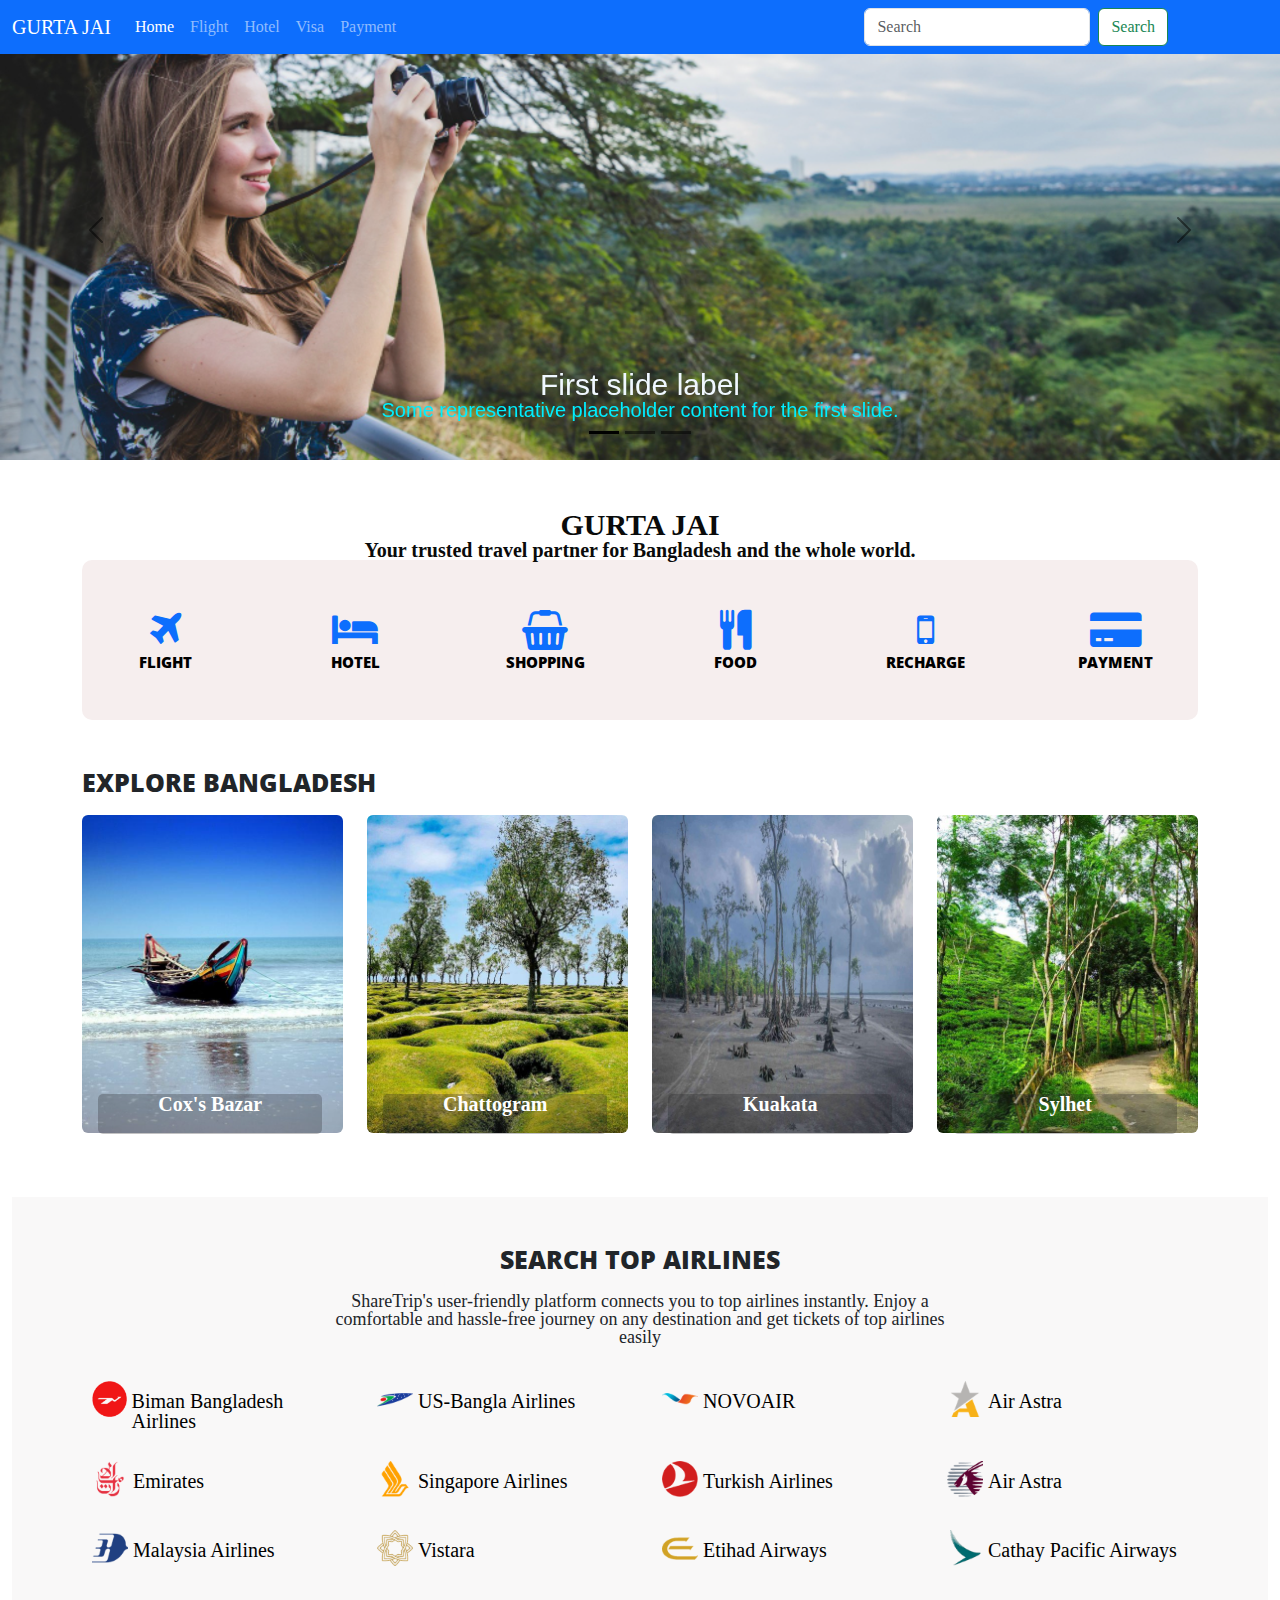
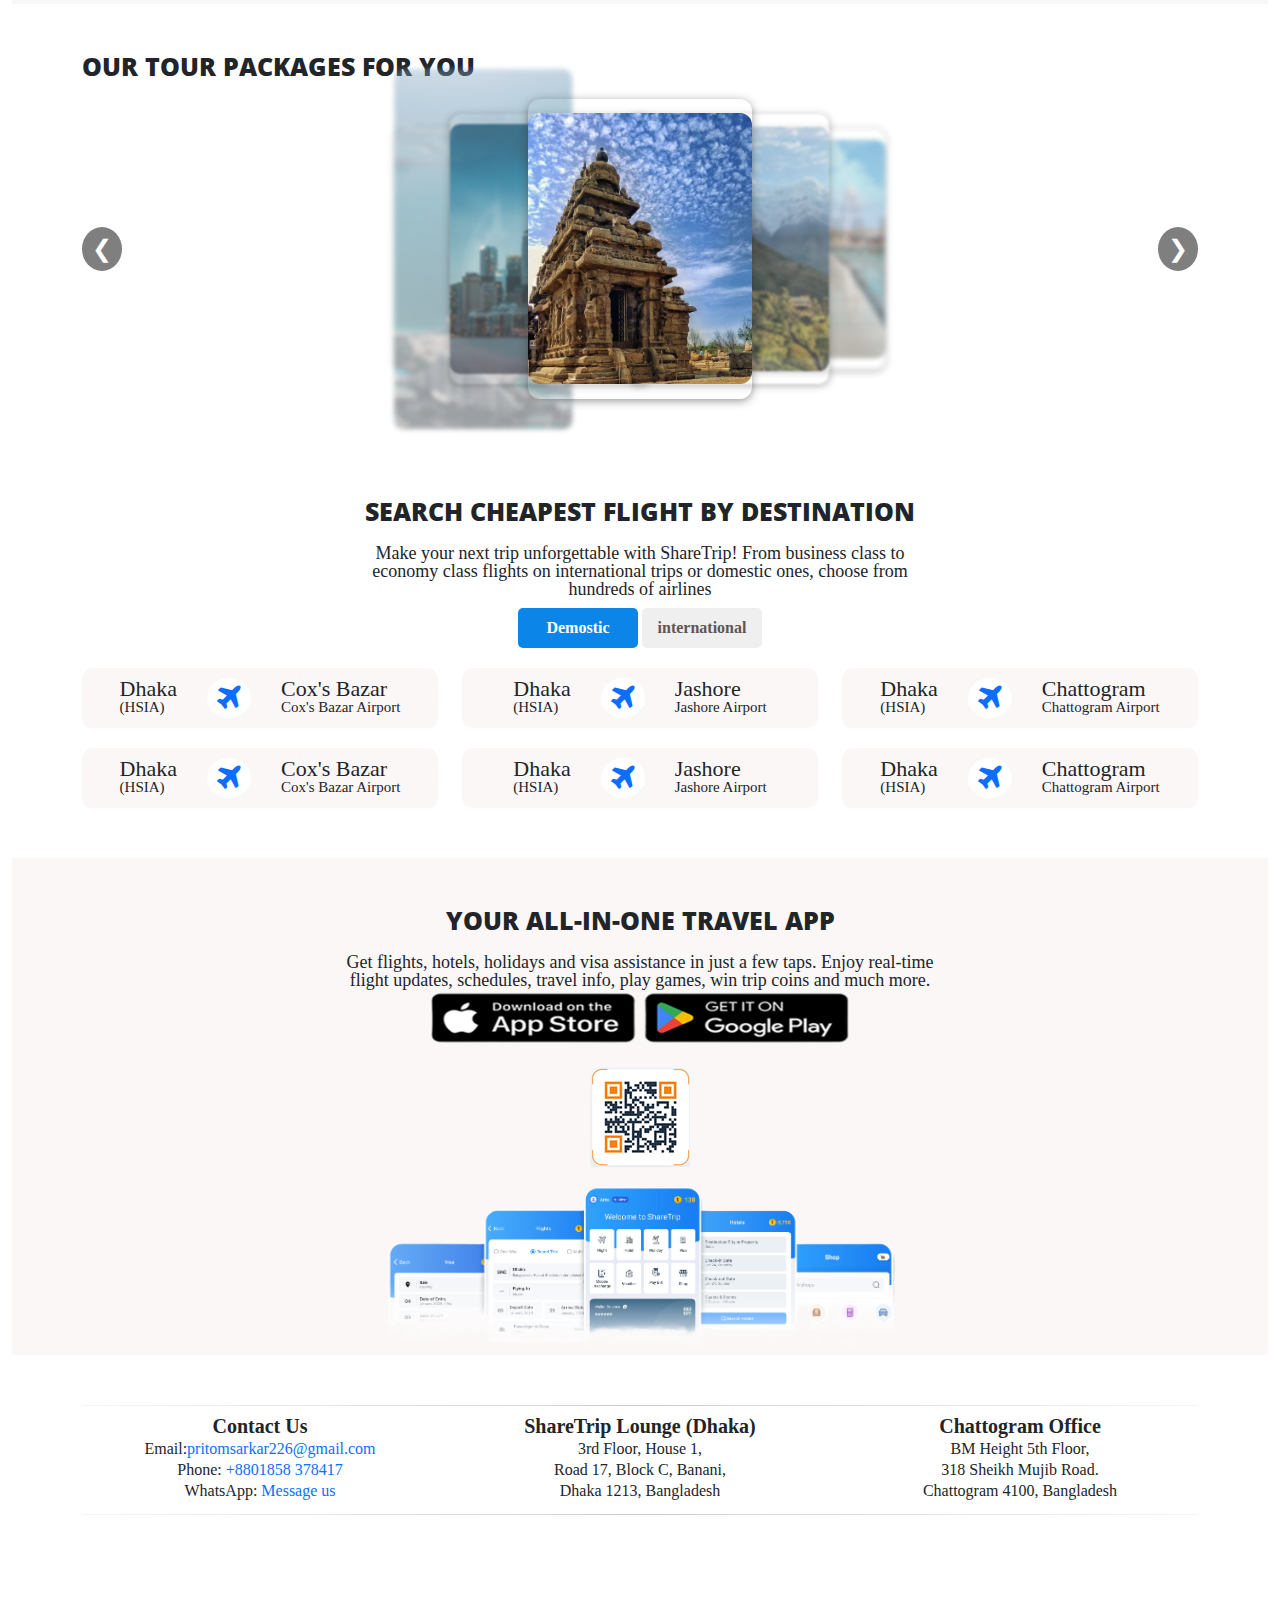
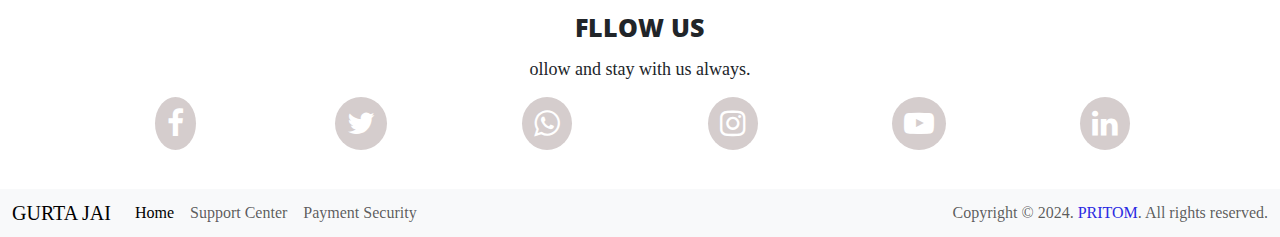
<file: index.html>
<!DOCTYPE html>
<html lang="en">
<head>
    <meta charset="UTF-8">
    <meta name="viewport" content="width=device-width, initial-scale=1.0">
    <title>Home</title>
    <link rel="stylesheet" href="bootstrap/css/bootstrap.min.css">
    <link rel="stylesheet" href="font-awesome/css/font-awesome.min.css">
    <link rel="stylesheet" href="css/style.css">
</head>
<body>  
  <nav class="navbar navbar-expand-lg navbar-dark bg-primary  fixed-top">
    <div class="container-fluid pritom">
      <a class="navbar-brand" href="#">GURTA JAI</a>
      <button class="navbar-toggler" type="button" data-bs-toggle="collapse" data-bs-target="#navbarScroll" aria-controls="navbarScroll" aria-expanded="false" aria-label="Toggle navigation">
        <span class="navbar-toggler-icon"></span>
      </button>
      <div class="collapse navbar-collapse" id="navbarScroll">
        <ul class="navbar-nav me-auto my-2 my-lg-0 navbar-nav-scroll" style="--bs-scroll-height: 100px;">
          <li class="nav-item">
            <a class="nav-link active" aria-current="page" href="index.html">Home</a>
          </li>
          <li class="nav-item nav-color">
            <a class="nav-link " aria-current="page" href="flight.html">Flight</a>
          </li>
          <li class="nav-item">
            <a class="nav-link " aria-current="page" href="hotel.html">Hotel</a>
          </li>
          <li class="nav-item">
            <a class="nav-link" aria-current="page" href="visa.html">Visa</a>
          </li>
          <li class="nav-item">
            <a class="nav-link" aria-current="page" href="#">Payment</a>
          </li>
          
        </ul>
        <form class="d-flex">
          <input class="form-control me-2" type="search" placeholder="Search" aria-label="Search">
          <button class="btn btn-outline-success" type="submit">Search</button>
        </form>
      </div>
    </div>
  </nav>        
    <section>
      <div id="carouselExampleDark" class="carousel carousel-dark slide" data-bs-ride="carousel">
        <div class="carousel-indicators">
          <button type="button" data-bs-target="#carouselExampleDark" data-bs-slide-to="0" class="active" aria-current="true" aria-label="Slide 1"></button>
          <button type="button" data-bs-target="#carouselExampleDark" data-bs-slide-to="1" aria-label="Slide 2"></button>
          <button type="button" data-bs-target="#carouselExampleDark" data-bs-slide-to="2" aria-label="Slide 3"></button>
        </div>
        <div class="carousel-inner">
          <div class="carousel-item active" data-bs-interval="10000">
            <img src="img/slider/image-1920x690 (1).jpg" class="d-block w-100" alt="...">
            <div class="carousel-caption d-none d-md-block">
              <h5>First slide label</h5>
              <p>Some representative placeholder content for the first slide.</p>
            </div>
          </div>
          <div class="carousel-item" data-bs-interval="2000">
            <img src="img/slider/image-1920x690 (2).jpg" class="d-block w-100" alt="...">
            <div class="carousel-caption d-none d-md-block">
              <h5>Second slide label</h5>
              <p>Some representative placeholder content for the second slide.</p>
            </div>
          </div>
          <div class="carousel-item">
            <img src="img/slider/image-1920x690.jpg" class="d-block w-100" alt="...">
            <div class="carousel-caption d-none d-md-block">
              <h5>Third slide label</h5>
              <p>Some representative placeholder content for the third slide.</p>
            </div>
          </div>
        </div>
        <button class="carousel-control-prev" type="button" data-bs-target="#carouselExampleDark" data-bs-slide="prev">
          <span class="carousel-control-prev-icon" aria-hidden="true"></span>
          <span class="visually-hidden">Previous</span>
        </button>
        <button class="carousel-control-next" type="button" data-bs-target="#carouselExampleDark" data-bs-slide="next">
          <span class="carousel-control-next-icon" aria-hidden="true"></span>
          <span class="visually-hidden">Next</span>
        </button>
      </div>
    </section>
      <div class="container">
        <div class="slogan">
         <p class="heading"> gurta jai</p>
          <p class="main-slogan"> Your trusted travel partner for Bangladesh and the whole world.</p>
        </div>
      </div>
  <section>
    <div class="container">
        <div class="plan">
            <div class="row">
                <div class="col-md-2 col-sm-6">
                    <div class="travel-item">
                        <a href="#">
                            <i class="fa fa-plane" aria-hidden="true"></i>
                           <div class="plan-tytle">
                            <h3>flight</h3>
                           </div>
                        </a>
                    </div>
                </div>
                <div class="col-md-2 col-sm-6">
                    <div class="travel-item">
                        <a href="#">
                            <i class="fa fa-bed" aria-hidden="true"></i>
                            <div class="plan-tytle">
                                <h3>hotel</h3>
                               </div>
                        </a>
                    </div>
                </div>
                <div class="col-md-2 col-sm-6">
                    <div class="travel-item">
                        <a href="#">
                            <i class="fa fa-shopping-basket" aria-hidden="true"></i>
                            <div class="plan-tytle">
                                <h3>shopping</h3>
                               </div>
                        </a>
                    </div>
                </div>
                <div class="col-md-2 col-sm-6">
                    <div class="travel-item">
                        <a href="#">
                            <i class="fa fa-cutlery" aria-hidden="true"></i>
                            <div class="plan-tytle">
                                <h3>food</h3>
                               </div>
                        </a>
                    </div>
                </div>
                <div class="col-md-2 col-sm-6">
                    <div class="travel-item">
                        <a href="#">
                            <i class="fa fa-mobile" aria-hidden="true"></i>
                            <div class="plan-tytle">
                                <h3>recharge</h3>
                               </div>
                        </a>
                    </div>
                </div>
                <div class="col-md-2 col-sm-6">
                    <div class="travel-item">
                        <a href="#">
                           <i class="fa fa-credit-card-alt" aria-hidden="true"></i>
                           <div class="plan-tytle">
                            <h3>payment</h3>
                           </div>
                        </a>
                    </div>
                </div>
            </div>
        </div>
    </div>
   </section>
   <section>
    <div class="container">
        <div class="explor">
          <h2 class="title">Explore Bangladesh</h2>
            <div class="row">
                <div class="col-md-3 col-sm-6">
                    <div class="explor-item">
                        <a href="#">
                          <div class="figure">
                            <img src="img/bangladesh/coxbazar.jpeg" class="figure-img img-fluid rounded" alt="">
                            <figcaption class="figure-caption"><a href="#">Cox's Bazar</a></figcaption>
                        </div>
                        </a>
                    </div>
                </div>
                <div class="col-md-3 col-sm-6">
                  <div class="explor-item">
                     <a href="#">
                      <figure class="figure">
                        <img src="img/bangladesh/Chittagong.jpeg" class="figure-img img-fluid rounded" alt="">
                        <div class="figure-caption"><a href="#">Chattogram </a></div>
                      </figure>
                     </a>
                  </div>
              </div>
              <div class="col-md-3 col-sm-6">
                <div class="explor-item">
                    <a href="#">
                      <figure class="figure">
                        <img src="img/bangladesh/kuakata.jpeg" class="figure-img img-fluid rounded" alt="">
                        <figcaption class="figure-caption"><a href="#">Kuakata</a></figcaption>
                      </figure>
                    </a>
                </div>
            </div>
            <div class="col-md-3 col-sm-6">
              <div class="explor-item">
                  <a href="">
                    <figure class="figure">
                      <img src="img/bangladesh/Sylhet.jpeg" class="figure-img img-fluid rounded" alt="">
                      <figcaption class="figure-caption"><a href="">Sylhet</a></figcaption>
                    </figure>
                  </a>
              </div>
          </div>
            </div>
        </div>
    </div>
   </section>
   <section>
    <div class="container-fluid">
      <div class="air">
        <div class="head-line">
          <h2 class="title">Search Top Airlines</h2>
          <h3 class="caption">ShareTrip's user-friendly platform connects you to top airlines instantly. Enjoy a comfortable and hassle-free journey on any destination and get tickets of top airlines easily</h3>
        </div>
        <div class="container flight">
         <div class="row">
          <div class="col-md-3 col-sm-6 ">
            <a href="#">
              <div class="air-main">
                <div class="air-item">
                  <img src="img/airlince/bangladesh.png" class="img-fluid" alt="">
                </div>
                <h2 class="airlince-name">Biman Bangladesh Airlines</h2>
              </div>
            </a>
          </div>
          <div class="col-md-3 col-sm-6">
            <a href="#">
              <div class="air-main">
                <div class="air-item">
                  <img src="img/airlince/US bangla.png" class="img-fluid" alt="">
                </div>
                <h2 class="airlince-name">US-Bangla Airlines</h2>
              </div>
            </a>
          </div>
          <div class="col-md-3 col-sm-6 ">
            <a href="#">
              <div class="air-main">
                <div class="air-item">
                  <img src="img/airlince/VQ.png" class="img-fluid" alt="">
                </div>
                <h2 class="airlince-name"> NOVOAIR</h2>
              </div>
            </a>
          </div>
          <div class="col-md-3 col-sm-6">
            <a href="#">
              <div class="air-main">
                <div class="air-item">
                  <img src="img/airlince/2A.png" class="img-fluid" alt="">              
                </div>
                <h2 class="airlince-name">Air Astra</h2>
              </div>
            </a>
          </div>
         </div>
         <div class="row">
          <div class="col-md-3 col-sm-6 ">
            <a href="#">
              <div class="air-main">
                <div class="air-item">
                  <img src="img/airlince/EK.png" class="img-fluid" alt="">
                </div>
                <h2 class="airlince-name">Emirates</h2>
              </div>
            </a>
          </div>
          <div class="col-md-3 col-sm-6">
            <a href="#">
              <div class="air-main">
                <div class="air-item">
                  <img src="img/airlince/SQ.png" class="img-fluid" alt="">
                </div>
                <h2 class="airlince-name">Singapore Airlines</h2>
              </div>
            </a>
          </div>
          <div class="col-md-3 col-sm-6 ">
            <a href="#">
              <div class="air-main">
                <div class="air-item">
                  <img src="img/airlince/TK.png" class="img-fluid" alt="">
                </div>
                <h2 class="airlince-name">Turkish Airlines</h2>
              </div>
            </a>
          </div>
          <div class="col-md-3 col-sm-6">
            <a href="#">
              <div class="air-main">
                <div class="air-item">
                  <img src="img/airlince/QR.png" class="img-fluid" alt="">                 
                </div>
                <h2 class="airlince-name">Air Astra</h2>
              </div>
            </a>
          </div>
         </div>         
         <div class="row">
          <div class="col-md-3 col-sm-6 ">
            <a href="#">
              <div class="air-main">
                <div class="air-item">
                  <img src="img/airlince/MH.png" class="img-fluid" alt="">               
                </div>
                <h2 class="airlince-name">Malaysia Airlines</h2>
              </div>
            </a>
          </div>
          <div class="col-md-3 col-sm-6">
            <a href="#">
              <div class="air-main">
                <div class="air-item">
                  <img src="img/airlince/UK.png" class="img-fluid" alt="">                
                </div>
                <h2 class="airlince-name">Vistara</h2>
              </div>
            </a>
          </div>
          <div class="col-md-3 col-sm-6 ">
            <a href="#">
              <div class="air-main">
                <div class="air-item">
                  <img src="img/airlince/EY.png" class="img-fluid" alt="">                
                </div>
                <h2 class="airlince-name"> Etihad Airways </h2>
              </div>
            </a>
          </div>
          <div class="col-md-3 col-sm-6">
            <a href="#">
              <div class="air-main">
                <div class="air-item">
                  <img src="img/airlince/CX.png" class="img-fluid" alt="">                
                </div>
                <h2 class="airlince-name">Cathay Pacific Airways</h2>
              </div>
            </a>
          </div>
         </div>
         </div>
        </div>
      </div>
    </div>
   </section>
   <section>
    <div class="container">
      <h2 class="title">Our Tour Packages for You</h2>
    <div class="carousel">
      <ul class="carousel__list">
        <li class="carousel__item" data-pos="-2">
          <a style="width:100%; height: 50vh;" href="#"><img src="img/3d carosal/Dubai.jpeg" alt="Image 1"></a>
        </li>
        <li class="carousel__item" data-pos="-1">
          <a href="#"><img src="img/3d carosal/Canada.jpeg" alt="Image 2"></a>
        </li>
        <li class="carousel__item" data-pos="0">
          <a href="#"><img src="img/3d carosal/Chennai.jpeg" alt="Image 3"></a>
        </li>
        <li class="carousel__item" data-pos="1">
          <a href="#"><img src="img/3d carosal/Kathamandu.jpeg" alt="Image 4"></a>
        </li>
        <li class="carousel__item" data-pos="2">
          <a href="#"><img src="img/3d carosal/Kolkata.jpeg" alt="Image 5"></a>
        </li>
          <li class="carousel__item" data-pos="2">
          <a href="#"><img src="img/3d carosal/Maafushi.jpeg" alt="Image 5"></a>
        </li>
      </ul>     
      <div class="carousel__controls">
        <div class="carousel__control carousel__control--prev">&#10094;</div>
        <div class="carousel__control carousel__control--next">&#10095;</div>
      </div>      
    </div>
    </div>
   </section>
   <section>
    <div class="container">
      <div class="international-route">
        <div class="head-line">
          <h2 class="title">Search Cheapest Flight By Destination</h2>
            <h3 class="caption">Make your next trip unforgettable with ShareTrip! From business class to economy class flights on international trips or domestic ones, choose from hundreds of airlines</h3>
            <div class="sub-buttun">
              <button class="demostic"><a href="#">Demostic</a></button>
            <button class="international"><a href="#">international</a></button>
            </div>
        </div>        
          <div class="row">
            <div class="col-md-4 col-sm-6">
              <div class="root-item">
                <div class="from">Dhaka<p> (HSIA)</p></div>
                <div class="plane"><a href="#"><i class="fa fa-plane" aria-hidden="true"></i></a></div>
                <div class="to">Cox's Bazar<p>Cox's Bazar Airport</p></div>
              </div>
            </div>
            <div class="col-md-4 col-sm-6">
              <div class="root-item">
                <div class="from">Dhaka<p> (HSIA)</p></div>
                <div class="plane"><a href="#"><i class="fa fa-plane" aria-hidden="true"></i></a></div>
                <div class="to">Jashore<p>Jashore Airport</p></div>
              </div>
            </div>
            <div class="col-md-4 col-sm-6">
              <div class="root-item">
                <div class="from">Dhaka<p> (HSIA)</p></div>
                <div class="plane"><a href="#"><i class="fa fa-plane" aria-hidden="true"></i></a></div>
                <div class="to">Chattogram<p>Chattogram Airport</p></div>
              </div>
            </div>
          </div>        
          <div class="row">
            <div class="col-md-4 col-sm-6">
              <div class="root-item">
                <div class="from">Dhaka<p> (HSIA)</p></div>
                <div class="plane"><a href="#"><i class="fa fa-plane" aria-hidden="true"></i></a></div>
                <div class="to">Cox's Bazar<p>Cox's Bazar Airport</p></div>
              </div>
            </div>
            <div class="col-md-4 col-sm-6">
              <div class="root-item">
                <div class="from">Dhaka<p> (HSIA)</p></div>
                <div class="plane"><a href="#"><i class="fa fa-plane" aria-hidden="true"></i></a></div>
                <div class="to">Jashore<p>Jashore Airport</p></div>
              </div>
            </div>
            <div class="col-md-4 col-sm-6">
              <div class="root-item">
                <div class="from">Dhaka<p> (HSIA)</p></div>
                <div class="plane"><a href="#"><i class="fa fa-plane" aria-hidden="true"></i></a></div>
                <div class="to">Chattogram<p>Chattogram Airport</p></div>
              </div>
            </div>
          </div>
      </div>
    </div>
   </section>
   <section>
    <div class="container-fluid">
      <div class="mobile-app">
        <div class="head-line">
          <h2 class="title">Your all-in-one Travel App</h2>
            <h3 class="caption">Get flights, hotels, holidays and visa assistance in just a few taps. Enjoy real-time flight updates, schedules, travel info, play games, win trip coins and much more.</h3>
            <div class="app-store">
              <a href="#"><img src="img/mobile-app/226491358186c1745a48484881123b38329f67d1.png" class="img-fluid" alt=""></a>
             <div class="scanner"><a href="#"> <img src="img/mobile-app/scanner.png" class="img-fluid" alt="" class="center"></a></div>
             <img src="img/mobile-app/mobile.png" class="img-fluid" alt="">
            </div>
          </div>
      </div>
    </div>
   </section>
   <section>  
    <div class="container">
      <div class="border-slo"></div>
      <div class="row">
        <div class="col-md-4 col-sm-6">
          <div class="contact">
            <div class="con-title">Contact Us</div>
            <p>Email:<a href="#">pritomsarkar226@gmail.com</a></p>
            <p>Phone:<a href="#">
              +8801858 378417</a></p>
              <p>WhatsApp:<a href="#">
                Message us</a></p>
          </div>
        </div>
        <div class="col-md-4 col-sm-6">
          <div class="contact">
            <div class="con-title">ShareTrip Lounge (Dhaka)</div>
            <p>3rd Floor, House 1,</p>
            <p>Road 17, Block C, Banani,</p>
              <p>Dhaka 1213, Bangladesh</p>
          </div>
        </div>
        <div class="col-md-4 col-sm-6">
          <div class="contact">
            <div class="con-title">Chattogram Office</div>
            <p>BM Height 5th Floor,</p>
            <p>318 Sheikh Mujib Road.</p>
              <p>Chattogram 4100, Bangladesh</p>
          </div>
        </div>
      </div>
      <div class="border-slo"></div>    
    </div>
   </section>
   <section>
    <div class="container">
      <div class="head-line">
      <h2 class="title">Fllow us</h2>
          <h3 class="caption">ollow and stay with us always.</h3>
      </div>
      <div class="container">
        <div class="row">
          <div class="col-md-2 col-sm-6">
            <div class="social-item">
              <a href="#"><i class="fa fa-facebook" aria-hidden="true"></i></a>
            </div>
          </div>
          <div class="col-md-2 col-sm-6">
            <div class="social-item">
              <a href="#"><i class="fa fa-twitter" aria-hidden="true"></i></a>
            </div>
          </div>
          <div class="col-md-2 col-sm-6">
            <div class="social-item">
              <a href="#"><i class="fa fa-whatsapp" aria-hidden="true"></i></a>
            </div>
          </div>
          <div class="col-md-2 col-sm-6">
            <div class="social-item">
              <a href="#"><i class="fa fa-instagram" aria-hidden="true"></i></a>
            </div>
          </div>
          <div class="col-md-2 col-sm-6">
            <div class="social-item">
              <a href="#"><i class="fa fa-youtube-play" aria-hidden="true"></i></a>
            </div>
          </div>
          <div class="col-md-2 col-sm-6">
            <div class="social-item">
              <a href="#"><i class="fa fa-linkedin" aria-hidden="true"></i></a>
            </div>
          </div>
        </div>
      </div>
    </div>
   </section> 
   <nav class="navbar navbar-expand-lg navbar-light bg-light">
    <div class="container-fluid">
      <a class="navbar-brand" href="#">GURTA JAI</a>
      <button class="navbar-toggler" type="button" data-bs-toggle="collapse" data-bs-target="#navbarText" aria-controls="navbarText" aria-expanded="false" aria-label="Toggle navigation">
        <span class="navbar-toggler-icon"></span>
      </button>
      <div class="collapse navbar-collapse" id="navbarText">
        <ul class="navbar-nav me-auto mb-2 mb-lg-0">
          <li class="nav-item">
            <a class="nav-link active" aria-current="page" href="#">Home</a>
          </li>
          <li class="nav-item">
            <a class="nav-link" href="#">Support Center</a>
          </li>
          <li class="nav-item">
            <a class="nav-link" href="#">Payment Security</a>
          </li>
        </ul>
        <span class="navbar-text">
          Copyright © 2024. <a href="#">PRITOM</a>. All rights reserved.
        </span>
      </div>
    </div>
  </nav>
   <script src="js/index.js"></script>
    <script src="bootstrap/js/bootstrap.bundle.js"></script>
</body>
</html>
</file>
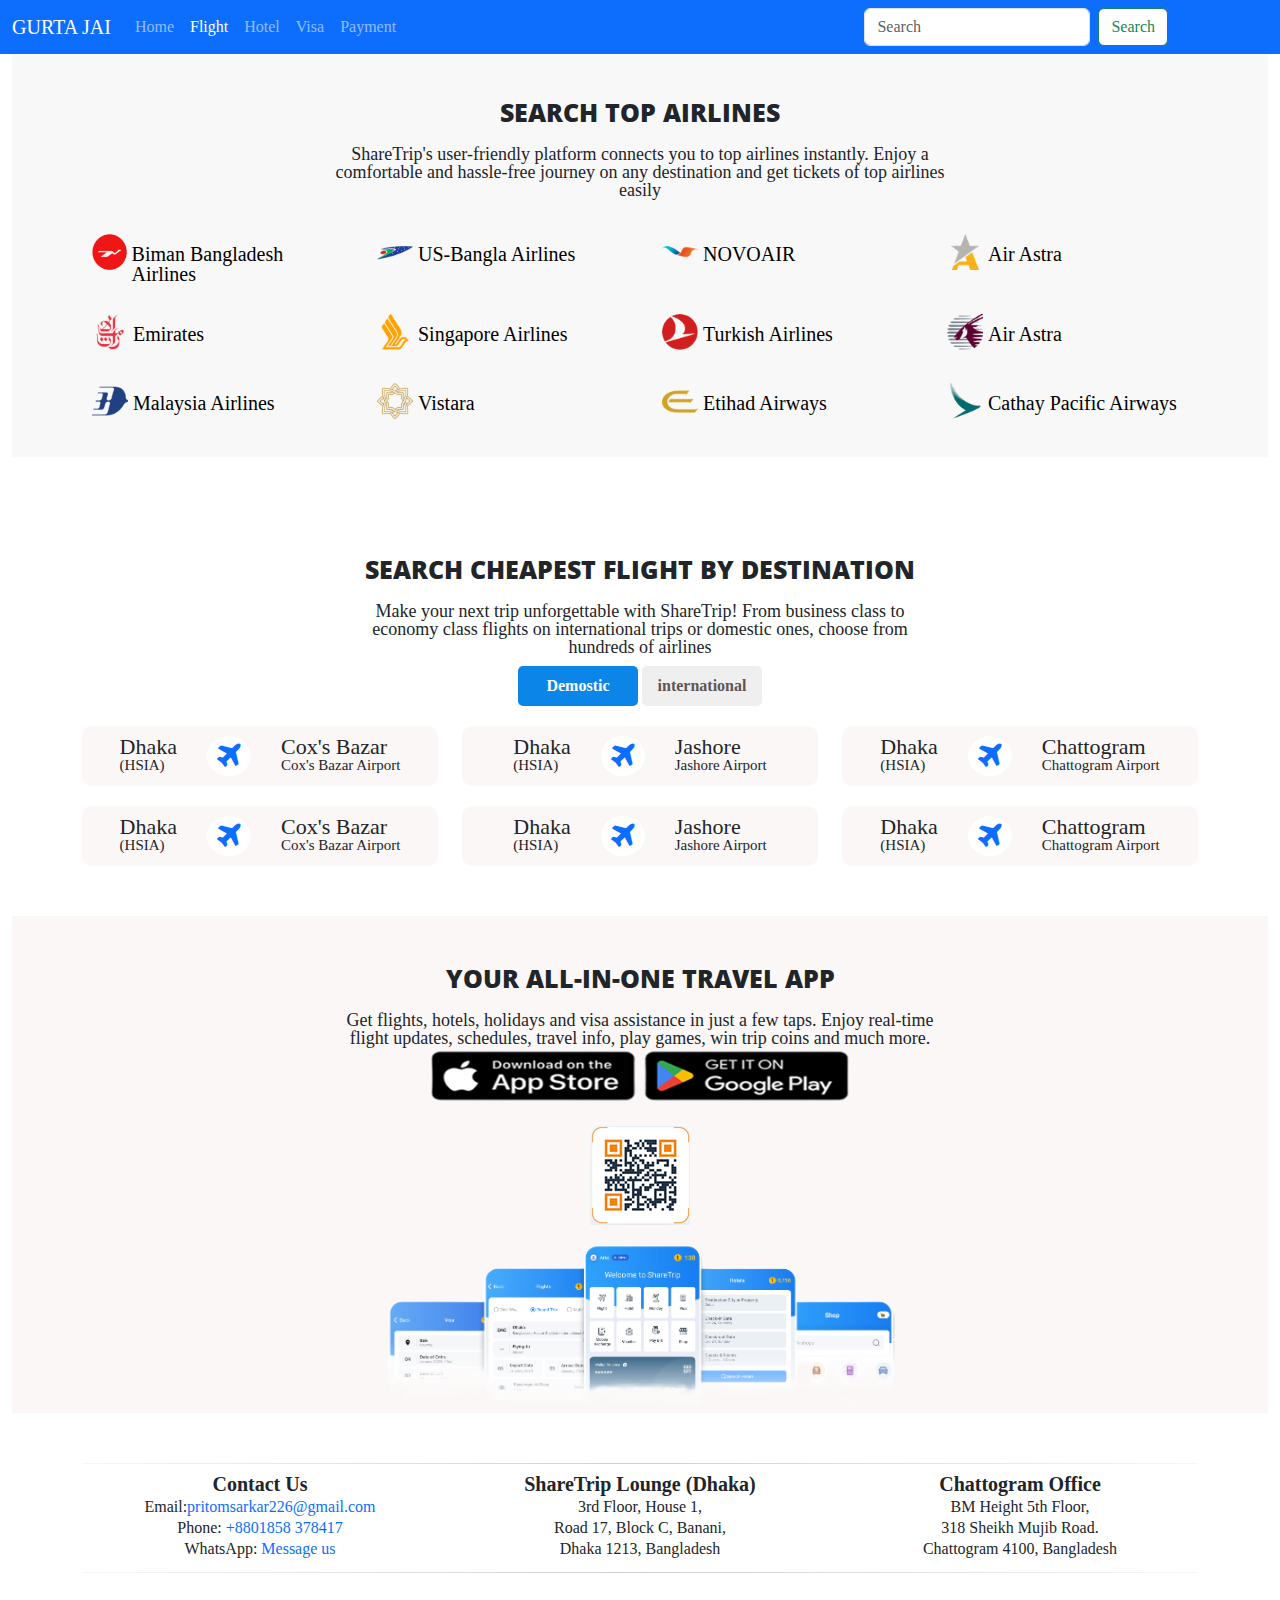
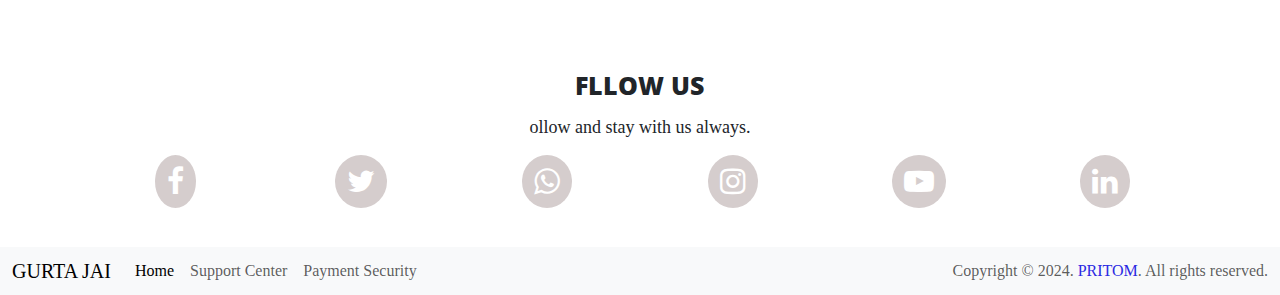
<file: flight.html>
<!DOCTYPE html>
<html lang="en">
<head>
    <meta charset="UTF-8">
    <meta name="viewport" content="width=device-width, initial-scale=1.0">
    <title>Document</title>
    <link rel="stylesheet" href="font-awesome/css/font-awesome.min.css">
    <link rel="stylesheet" href="bootstrap/css/bootstrap.min.css">
    <link rel="stylesheet" href="css/style.css">
    <link rel="stylesheet" href="css/flight.css">
</head>
<body>
    <nav class="navbar navbar-expand-lg navbar-dark bg-primary  fixed-top">
        <div class="container-fluid pritom">
          <a class="navbar-brand" href="#">GURTA JAI</a>
          <button class="navbar-toggler" type="button" data-bs-toggle="collapse" data-bs-target="#navbarScroll" aria-controls="navbarScroll" aria-expanded="false" aria-label="Toggle navigation">
            <span class="navbar-toggler-icon"></span>
          </button>
          <div class="collapse navbar-collapse" id="navbarScroll">
            <ul class="navbar-nav me-auto my-2 my-lg-0 navbar-nav-scroll" style="--bs-scroll-height: 100px;">
              <li class="nav-item">
                <a class="nav-link " aria-current="page" href="index.html">Home</a>
              </li>
              <li class="nav-item nav-color">
                <a class="nav-link active " aria-current="page" href="flight.html">Flight</a>
              </li>
              <li class="nav-item">
                <a class="nav-link " aria-current="page" href="hotel.html">Hotel</a>
              </li>
              <li class="nav-item">
                <a class="nav-link" aria-current="page" href="#">Visa</a>
              </li>
              <li class="nav-item">
                <a class="nav-link" aria-current="page" href="#">Payment</a>
              </li>
              
            </ul>
            <form class="d-flex">
              <input class="form-control me-2" type="search" placeholder="Search" aria-label="Search">
              <button class="btn btn-outline-success" type="submit">Search</button>
            </form>
          </div>
        </div>
      </nav> 
      <section>
        <div class="container-fluid">
          <div class="air">
            <div class="head-line">
              <h2 class="title">Search Top Airlines</h2>
              <h3 class="caption">ShareTrip's user-friendly platform connects you to top airlines instantly. Enjoy a comfortable and hassle-free journey on any destination and get tickets of top airlines easily</h3>
            </div>
            <div class="container flight">
             <div class="row">
              <div class="col-md-3 col-sm-6 ">
                <a href="#">
                  <div class="air-main">
                    <div class="air-item">
                      <img src="img/airlince/bangladesh.png" class="img-fluid" alt="">
                    </div>
                    <h2 class="airlince-name">Biman Bangladesh Airlines</h2>
                  </div>
                </a>
              </div>
              <div class="col-md-3 col-sm-6">
                <a href="#">
                  <div class="air-main">
                    <div class="air-item">
                      <img src="img/airlince/US bangla.png" class="img-fluid" alt="">
                    </div>
                    <h2 class="airlince-name">US-Bangla Airlines</h2>
                  </div>
                </a>
              </div>
              <div class="col-md-3 col-sm-6 ">
                <a href="#">
                  <div class="air-main">
                    <div class="air-item">
                      <img src="img/airlince/VQ.png" class="img-fluid" alt="">
                    </div>
                    <h2 class="airlince-name"> NOVOAIR</h2>
                  </div>
                </a>
              </div>
              <div class="col-md-3 col-sm-6">
                <a href="#">
                  <div class="air-main">
                    <div class="air-item">
                      <img src="img/airlince/2A.png" class="img-fluid" alt="">              
                    </div>
                    <h2 class="airlince-name">Air Astra</h2>
                  </div>
                </a>
              </div>
             </div>
             <div class="row">
              <div class="col-md-3 col-sm-6 ">
                <a href="#">
                  <div class="air-main">
                    <div class="air-item">
                      <img src="img/airlince/EK.png" class="img-fluid" alt="">
                    </div>
                    <h2 class="airlince-name">Emirates</h2>
                  </div>
                </a>
              </div>
              <div class="col-md-3 col-sm-6">
                <a href="#">
                  <div class="air-main">
                    <div class="air-item">
                      <img src="img/airlince/SQ.png" class="img-fluid" alt="">
                    </div>
                    <h2 class="airlince-name">Singapore Airlines</h2>
                  </div>
                </a>
              </div>
              <div class="col-md-3 col-sm-6 ">
                <a href="#">
                  <div class="air-main">
                    <div class="air-item">
                      <img src="img/airlince/TK.png" class="img-fluid" alt="">
                    </div>
                    <h2 class="airlince-name">Turkish Airlines</h2>
                  </div>
                </a>
              </div>
              <div class="col-md-3 col-sm-6">
                <a href="#">
                  <div class="air-main">
                    <div class="air-item">
                      <img src="img/airlince/QR.png" class="img-fluid" alt="">                 
                    </div>
                    <h2 class="airlince-name">Air Astra</h2>
                  </div>
                </a>
              </div>
             </div>         
             <div class="row">
              <div class="col-md-3 col-sm-6 ">
                <a href="#">
                  <div class="air-main">
                    <div class="air-item">
                      <img src="img/airlince/MH.png" class="img-fluid" alt="">               
                    </div>
                    <h2 class="airlince-name">Malaysia Airlines</h2>
                  </div>
                </a>
              </div>
              <div class="col-md-3 col-sm-6">
                <a href="#">
                  <div class="air-main">
                    <div class="air-item">
                      <img src="img/airlince/UK.png" class="img-fluid" alt="">                
                    </div>
                    <h2 class="airlince-name">Vistara</h2>
                  </div>
                </a>
              </div>
              <div class="col-md-3 col-sm-6 ">
                <a href="#">
                  <div class="air-main">
                    <div class="air-item">
                      <img src="img/airlince/EY.png" class="img-fluid" alt="">                
                    </div>
                    <h2 class="airlince-name"> Etihad Airways </h2>
                  </div>
                </a>
              </div>
              <div class="col-md-3 col-sm-6">
                <a href="#">
                  <div class="air-main">
                    <div class="air-item">
                      <img src="img/airlince/CX.png" class="img-fluid" alt="">                
                    </div>
                    <h2 class="airlince-name">Cathay Pacific Airways</h2>
                  </div>
                </a>
              </div>
             </div>
             </div>
            </div>
          </div>
        </div>
       </section>
       <section>
        <div class="container">
            <div class="international-route">
              <div class="head-line">
                <h2 class="title">Search Cheapest Flight By Destination</h2>
                  <h3 class="caption">Make your next trip unforgettable with ShareTrip! From business class to economy class flights on international trips or domestic ones, choose from hundreds of airlines</h3>
                  <div class="sub-buttun">
                    <button class="demostic"><a href="#">Demostic</a></button>
                  <button class="international"><a href="#">international</a></button>
                  </div>
              </div>        
                <div class="row">
                  <div class="col-md-4 col-sm-6">
                    <div class="root-item">
                      <div class="from">Dhaka<p> (HSIA)</p></div>
                      <div class="plane"><a href="#"><i class="fa fa-plane" aria-hidden="true"></i></a></div>
                      <div class="to">Cox's Bazar<p>Cox's Bazar Airport</p></div>
                    </div>
                  </div>
                  <div class="col-md-4 col-sm-6">
                    <div class="root-item">
                      <div class="from">Dhaka<p> (HSIA)</p></div>
                      <div class="plane"><a href="#"><i class="fa fa-plane" aria-hidden="true"></i></a></div>
                      <div class="to">Jashore<p>Jashore Airport</p></div>
                    </div>
                  </div>
                  <div class="col-md-4 col-sm-6">
                    <div class="root-item">
                      <div class="from">Dhaka<p> (HSIA)</p></div>
                      <div class="plane"><a href="#"><i class="fa fa-plane" aria-hidden="true"></i></a></div>
                      <div class="to">Chattogram<p>Chattogram Airport</p></div>
                    </div>
                  </div>
                </div>        
                <div class="row">
                  <div class="col-md-4 col-sm-6">
                    <div class="root-item">
                      <div class="from">Dhaka<p> (HSIA)</p></div>
                      <div class="plane"><a href="#"><i class="fa fa-plane" aria-hidden="true"></i></a></div>
                      <div class="to">Cox's Bazar<p>Cox's Bazar Airport</p></div>
                    </div>
                  </div>
                  <div class="col-md-4 col-sm-6">
                    <div class="root-item">
                      <div class="from">Dhaka<p> (HSIA)</p></div>
                      <div class="plane"><a href="#"><i class="fa fa-plane" aria-hidden="true"></i></a></div>
                      <div class="to">Jashore<p>Jashore Airport</p></div>
                    </div>
                  </div>
                  <div class="col-md-4 col-sm-6">
                    <div class="root-item">
                      <div class="from">Dhaka<p> (HSIA)</p></div>
                      <div class="plane"><a href="#"><i class="fa fa-plane" aria-hidden="true"></i></a></div>
                      <div class="to">Chattogram<p>Chattogram Airport</p></div>
                    </div>
                  </div>
                </div>
            </div>
          </div>
       </section>
       <section>
        <div class="container-fluid">
          <div class="mobile-app">
            <div class="head-line">
              <h2 class="title">Your all-in-one Travel App</h2>
                <h3 class="caption">Get flights, hotels, holidays and visa assistance in just a few taps. Enjoy real-time flight updates, schedules, travel info, play games, win trip coins and much more.</h3>
                <div class="app-store">
                  <a href="#"><img src="img/mobile-app/226491358186c1745a48484881123b38329f67d1.png" class="img-fluid" alt=""></a>
                 <div class="scanner"><a href="#"> <img src="img/mobile-app/scanner.png" class="img-fluid" alt="" class="center"></a></div>
                 <img src="img/mobile-app/mobile.png" class="img-fluid" alt="">
                </div>
              </div>
          </div>
        </div>
       </section>
       <section>  
        <div class="container">
          <div class="border-slo"></div>
          <div class="row">
            <div class="col-md-4 col-sm-6">
              <div class="contact">
                <div class="con-title">Contact Us</div>
                <p>Email:<a href="#">pritomsarkar226@gmail.com</a></p>
                <p>Phone:<a href="#">
                  +8801858 378417</a></p>
                  <p>WhatsApp:<a href="#">
                    Message us</a></p>
              </div>
            </div>
            <div class="col-md-4 col-sm-6">
              <div class="contact">
                <div class="con-title">ShareTrip Lounge (Dhaka)</div>
                <p>3rd Floor, House 1,</p>
                <p>Road 17, Block C, Banani,</p>
                  <p>Dhaka 1213, Bangladesh</p>
              </div>
            </div>
            <div class="col-md-4 col-sm-6">
              <div class="contact">
                <div class="con-title">Chattogram Office</div>
                <p>BM Height 5th Floor,</p>
                <p>318 Sheikh Mujib Road.</p>
                  <p>Chattogram 4100, Bangladesh</p>
              </div>
            </div>
          </div>
          <div class="border-slo"></div>    
        </div>
       </section>
       <section>
        <div class="container">
          <div class="head-line">
          <h2 class="title">Fllow us</h2>
              <h3 class="caption">ollow and stay with us always.</h3>
          </div>
          <div class="container">
            <div class="row">
              <div class="col-md-2 col-sm-6">
                <div class="social-item">
                  <a href="#"><i class="fa fa-facebook" aria-hidden="true"></i></a>
                </div>
              </div>
              <div class="col-md-2 col-sm-6">
                <div class="social-item">
                  <a href="#"><i class="fa fa-twitter" aria-hidden="true"></i></a>
                </div>
              </div>
              <div class="col-md-2 col-sm-6">
                <div class="social-item">
                  <a href="#"><i class="fa fa-whatsapp" aria-hidden="true"></i></a>
                </div>
              </div>
              <div class="col-md-2 col-sm-6">
                <div class="social-item">
                  <a href="#"><i class="fa fa-instagram" aria-hidden="true"></i></a>
                </div>
              </div>
              <div class="col-md-2 col-sm-6">
                <div class="social-item">
                  <a href="#"><i class="fa fa-youtube-play" aria-hidden="true"></i></a>
                </div>
              </div>
              <div class="col-md-2 col-sm-6">
                <div class="social-item">
                  <a href="#"><i class="fa fa-linkedin" aria-hidden="true"></i></a>
                </div>
              </div>
            </div>
          </div>
        </div>
       </section> 
       <nav class="navbar navbar-expand-lg navbar-light bg-light">
        <div class="container-fluid">
          <a class="navbar-brand" href="#">GURTA JAI</a>
          <button class="navbar-toggler" type="button" data-bs-toggle="collapse" data-bs-target="#navbarText" aria-controls="navbarText" aria-expanded="false" aria-label="Toggle navigation">
            <span class="navbar-toggler-icon"></span>
          </button>
          <div class="collapse navbar-collapse" id="navbarText">
            <ul class="navbar-nav me-auto mb-2 mb-lg-0">
              <li class="nav-item">
                <a class="nav-link active" aria-current="page" href="#">Home</a>
              </li>
              <li class="nav-item">
                <a class="nav-link" href="#">Support Center</a>
              </li>
              <li class="nav-item">
                <a class="nav-link" href="#">Payment Security</a>
              </li>
            </ul>
            <span class="navbar-text">
              Copyright © 2024. <a href="#">PRITOM</a>. All rights reserved.
            </span>
          </div>
        </div>
      </nav>
      <script src="bootstrap/js/bootstrap.bundle.js"></script>       
</body>
</html>
</file>
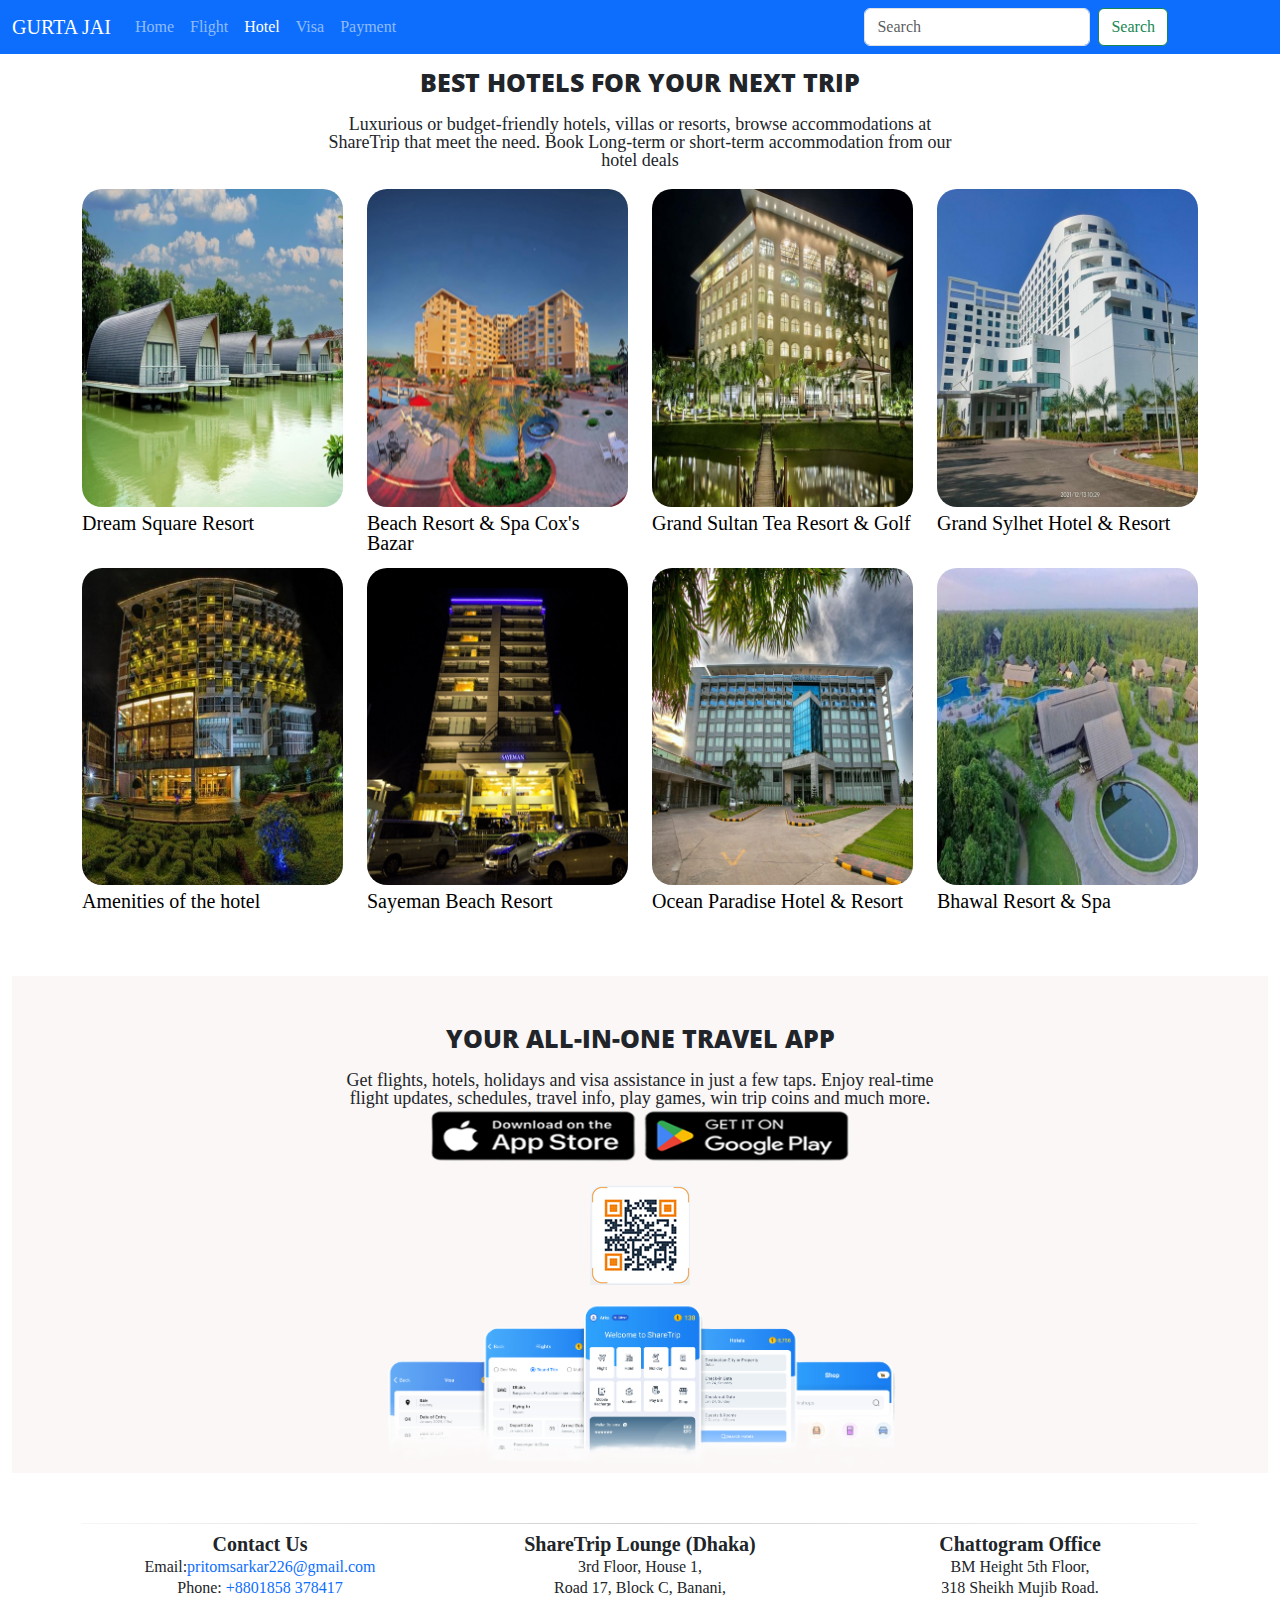
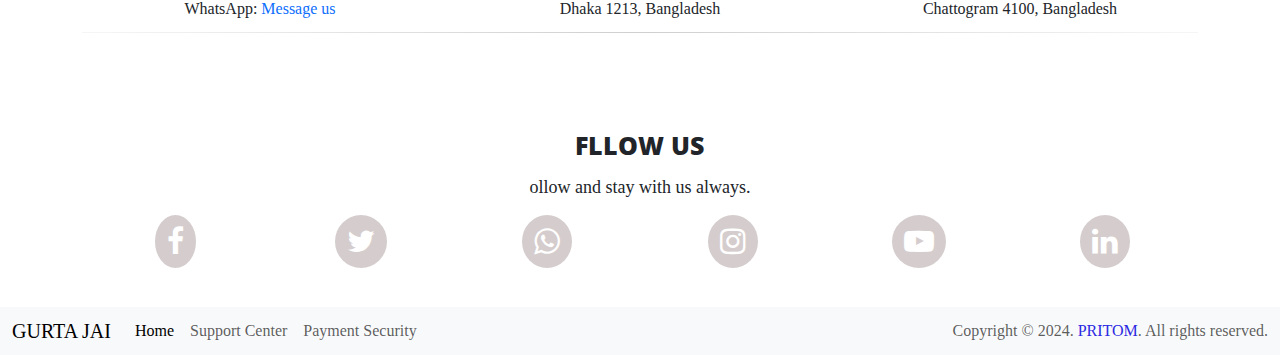
<file: hotel.html>
<!DOCTYPE html>
<html lang="en">
<head>
    <meta charset="UTF-8">
    <meta name="viewport" content="width=device-width, initial-scale=1.0">
    <title>Document</title>
    <link rel="stylesheet" href="font-awesome/css/font-awesome.min.css">
    <link rel="stylesheet" href="bootstrap/css/bootstrap.min.css">
    <link rel="stylesheet" href="css/style.css">
    <link rel="stylesheet" href="css/hotel.css">
</head>
<body>
    <nav class="navbar navbar-expand-lg navbar-dark bg-primary  fixed-top">
        <div class="container-fluid pritom">
          <a class="navbar-brand" href="#">GURTA JAI</a>
          <button class="navbar-toggler" type="button" data-bs-toggle="collapse" data-bs-target="#navbarScroll" aria-controls="navbarScroll" aria-expanded="false" aria-label="Toggle navigation">
            <span class="navbar-toggler-icon"></span>
          </button>
          <div class="collapse navbar-collapse" id="navbarScroll">
            <ul class="navbar-nav me-auto my-2 my-lg-0 navbar-nav-scroll" style="--bs-scroll-height: 100px;">
              <li class="nav-item">
                <a class="nav-link " aria-current="page" href="index.html">Home</a>
              </li>
              <li class="nav-item ">
                <a class="nav-link" aria-current="page" href="flight.html">Flight</a>
              </li>
              <li class="nav-item">
                <a class="nav-link active " aria-current="page" href="hotel.html">Hotel</a>
              </li>
              <li class="nav-item">
                <a class="nav-link" aria-current="page" href="#">Visa</a>
              </li>
              <li class="nav-item">
                <a class="nav-link" aria-current="page" href="#">Payment</a>
              </li>
              
            </ul>
            <form class="d-flex">
              <input class="form-control me-2" type="search" placeholder="Search" aria-label="Search">
              <button class="btn btn-outline-success" type="submit">Search</button>
            </form>
          </div>
        </div>
      </nav>
<section>
  <div class="container-fluid">
    <div class="hotel">
      <div class="head-line">
        <h2 class="title">Best Hotels for Your Next Trip</h2>
          <h3 class="caption">Luxurious or budget-friendly hotels, villas or resorts, browse accommodations at ShareTrip that meet the need. Book Long-term or short-term accommodation from our hotel deals</h3>
      </div>
    <div class="container">
      <div class="hotel-main">
        <div class="row">
          <div class="col-md-3 col-sm-6">
            <a href="">
              <div class="hotel-item">
                <img src="img/hotel/369785529_305623735457322_3320508981205518508_n.jpeg" class="img-fluid" alt="">
                <h2>Dream Square Resort</h2>
              </div>
            </a>
          </div>
          <div class="col-md-3 col-sm-6">
            <a href="">
              <div class="hotel-item">
                <img src="img/hotel/agoda-2564409-60592569-839740.jpeg" class="img-fluid" alt="">
                <h2>Beach Resort & Spa Cox's Bazar</h2>
              </div>
            </a>
          </div>
          <div class="col-md-3 col-sm-6">
            <a href="">
              <div class="hotel-item">
                <img src="img/hotel/1.jpeg" class="img-fluid" alt="">
                <h2>Grand Sultan Tea Resort & Golf</h2>
              </div>
            </a>
          </div>
          <div class="col-md-3 col-sm-6">
            <a href="">
              <div class="hotel-item">
                <img src="img/hotel/267736179_149939317369872_2872125975221274736_n.jpeg" class="img-fluid" alt="">
                <h2>Grand Sylhet Hotel & Resort</h2>
              </div>
            </a>
          </div>
        </div>
        <div class="row">
          <div class="col-md-3 col-sm-6">
            <a href="">
              <div class="hotel-item">
                <img src="img/hotel/best-western-plus-heritage.jpeg" class="img-fluid" alt="">
                <h2>Amenities of the hotel</h2>
              </div>
            </a>
          </div>
          <div class="col-md-3 col-sm-6">
            <a href="">
              <div class="hotel-item">
                <img src="img/hotel/sayeman_-1.png" class="img-fluid" alt="">
                <h2>Sayeman Beach Resort</h2>
              </div>
            </a>
          </div>
          <div class="col-md-3 col-sm-6">
            <a href="">
              <div class="hotel-item">
                <img src="img/hotel/030420190232061855c7cf0965ad8a.jpeg" class="img-fluid" alt="">
                <h2>Ocean Paradise Hotel & Resort</h2>
              </div>
            </a>
          </div>
          <div class="col-md-3 col-sm-6">
            <a href="">
              <div class="hotel-item">
                <img src="img/hotel/bhawal-resort-spa-20210907174024.jpeg" class="img-fluid" alt="">
                <h2>Bhawal Resort & Spa</h2>
              </div>
            </a>
          </div>
      </div>
    </div>
  </div>        
</section>
<section>
  <div class="container-fluid">
    <div class="mobile-app">
      <div class="head-line">
        <h2 class="title">Your all-in-one Travel App</h2>
          <h3 class="caption">Get flights, hotels, holidays and visa assistance in just a few taps. Enjoy real-time flight updates, schedules, travel info, play games, win trip coins and much more.</h3>
          <div class="app-store">
            <a href="#"><img src="img/mobile-app/226491358186c1745a48484881123b38329f67d1.png" class="img-fluid" alt=""></a>
           <div class="scanner"><a href="#"> <img src="img/mobile-app/scanner.png" class="img-fluid" alt="" class="center"></a></div>
           <img src="img/mobile-app/mobile.png" class="img-fluid" alt="">
          </div>
        </div>
    </div>
  </div>
 </section>
 <section>  
  <div class="container">
    <div class="border-slo"></div>
    <div class="row">
      <div class="col-md-4 col-sm-6">
        <div class="contact">
          <div class="con-title">Contact Us</div>
          <p>Email:<a href="#">pritomsarkar226@gmail.com</a></p>
          <p>Phone:<a href="#">
            +8801858 378417</a></p>
            <p>WhatsApp:<a href="#">
              Message us</a></p>
        </div>
      </div>
      <div class="col-md-4 col-sm-6">
        <div class="contact">
          <div class="con-title">ShareTrip Lounge (Dhaka)</div>
          <p>3rd Floor, House 1,</p>
          <p>Road 17, Block C, Banani,</p>
            <p>Dhaka 1213, Bangladesh</p>
        </div>
      </div>
      <div class="col-md-4 col-sm-6">
        <div class="contact">
          <div class="con-title">Chattogram Office</div>
          <p>BM Height 5th Floor,</p>
          <p>318 Sheikh Mujib Road.</p>
            <p>Chattogram 4100, Bangladesh</p>
        </div>
      </div>
    </div>
    <div class="border-slo"></div>    
  </div>
 </section>
 <section>
  <div class="container">
    <div class="head-line">
    <h2 class="title">Fllow us</h2>
        <h3 class="caption">ollow and stay with us always.</h3>
    </div>
    <div class="container">
      <div class="row">
        <div class="col-md-2 col-sm-6">
          <div class="social-item">
            <a href="#"><i class="fa fa-facebook" aria-hidden="true"></i></a>
          </div>
        </div>
        <div class="col-md-2 col-sm-6">
          <div class="social-item">
            <a href="#"><i class="fa fa-twitter" aria-hidden="true"></i></a>
          </div>
        </div>
        <div class="col-md-2 col-sm-6">
          <div class="social-item">
            <a href="#"><i class="fa fa-whatsapp" aria-hidden="true"></i></a>
          </div>
        </div>
        <div class="col-md-2 col-sm-6">
          <div class="social-item">
            <a href="#"><i class="fa fa-instagram" aria-hidden="true"></i></a>
          </div>
        </div>
        <div class="col-md-2 col-sm-6">
          <div class="social-item">
            <a href="#"><i class="fa fa-youtube-play" aria-hidden="true"></i></a>
          </div>
        </div>
        <div class="col-md-2 col-sm-6">
          <div class="social-item">
            <a href="#"><i class="fa fa-linkedin" aria-hidden="true"></i></a>
          </div>
        </div>
      </div>
    </div>
  </div>
 </section> 
 <nav class="navbar navbar-expand-lg navbar-light bg-light">
  <div class="container-fluid">
    <a class="navbar-brand" href="#">GURTA JAI</a>
    <button class="navbar-toggler" type="button" data-bs-toggle="collapse" data-bs-target="#navbarText" aria-controls="navbarText" aria-expanded="false" aria-label="Toggle navigation">
      <span class="navbar-toggler-icon"></span>
    </button>
    <div class="collapse navbar-collapse" id="navbarText">
      <ul class="navbar-nav me-auto mb-2 mb-lg-0">
        <li class="nav-item">
          <a class="nav-link active" aria-current="page" href="#">Home</a>
        </li>
        <li class="nav-item">
          <a class="nav-link" href="#">Support Center</a>
        </li>
        <li class="nav-item">
          <a class="nav-link" href="#">Payment Security</a>
        </li>
      </ul>
      <span class="navbar-text">
        Copyright © 2024. <a href="#">PRITOM</a>. All rights reserved.
      </span>
    </div>
  </div>
</nav>
    <script src="bootstrap/js/bootstrap.bundle.js"></script>
</body>
</html>
</file>
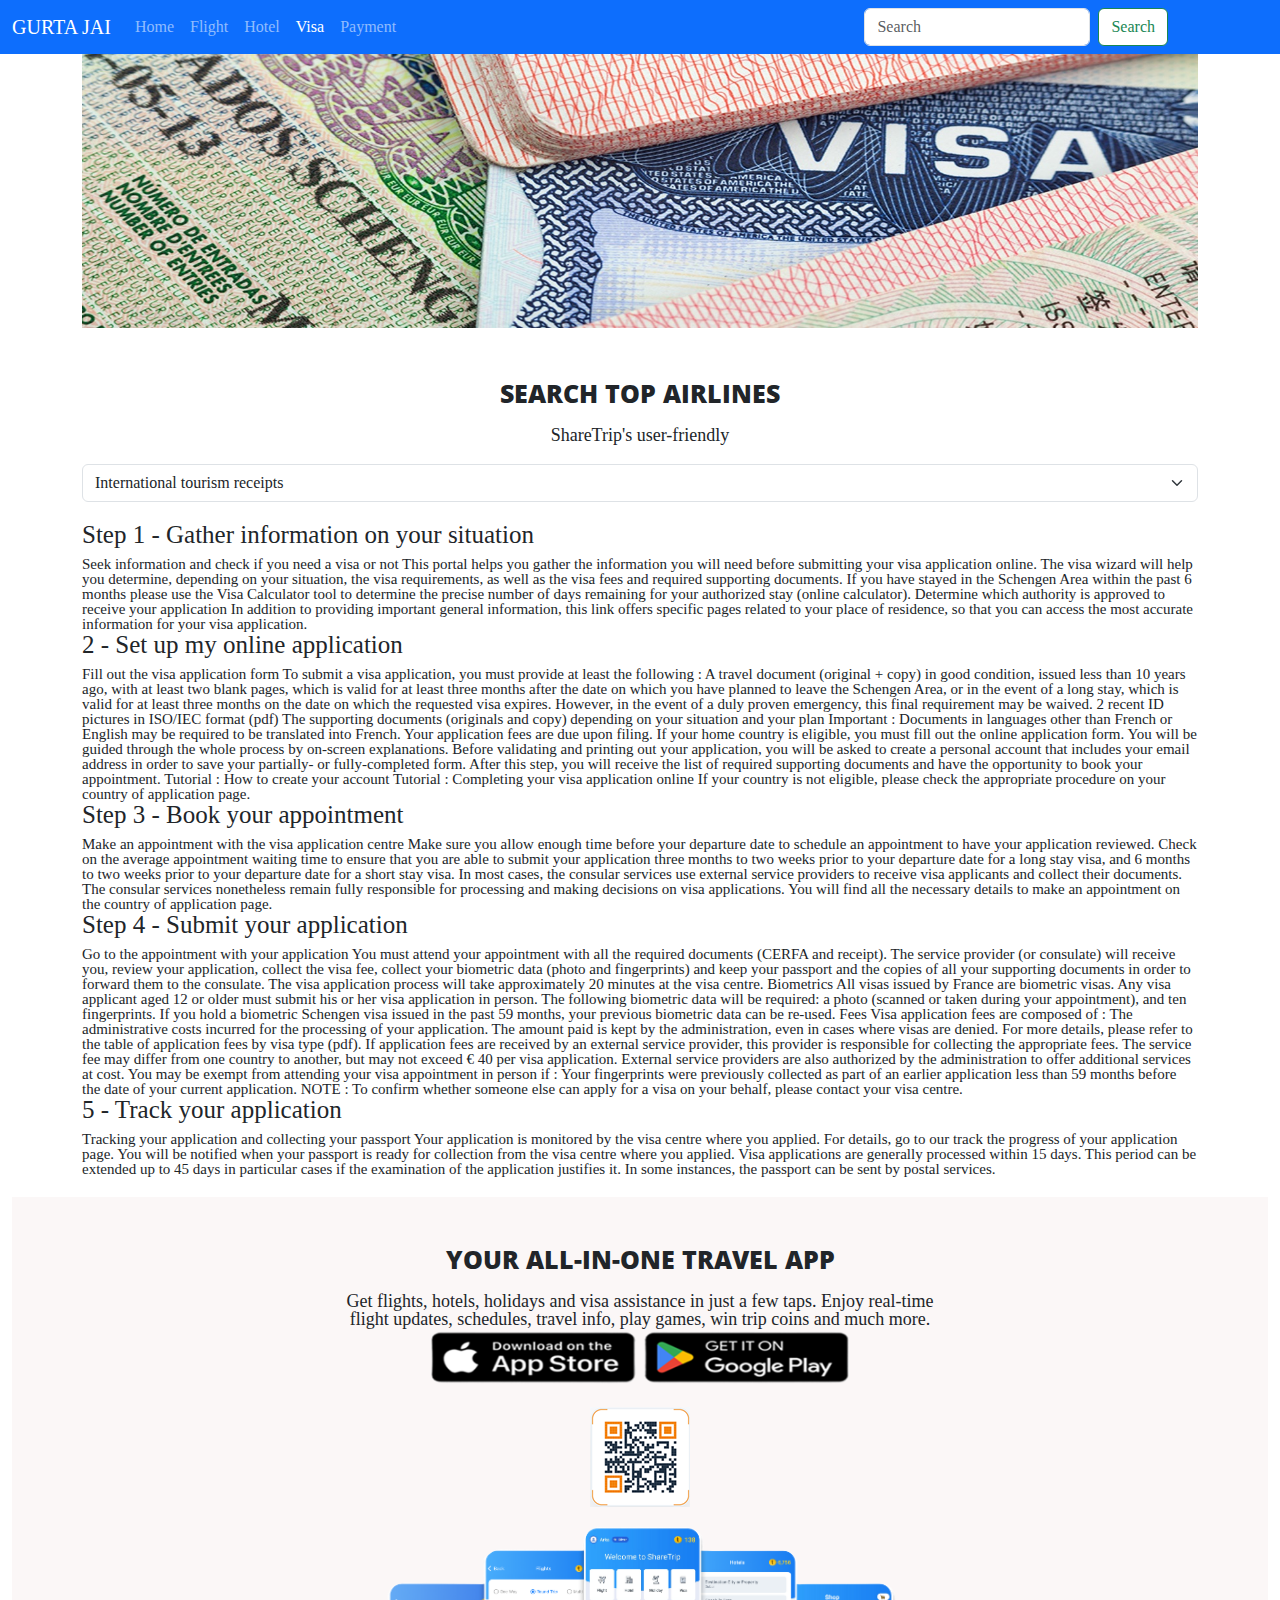
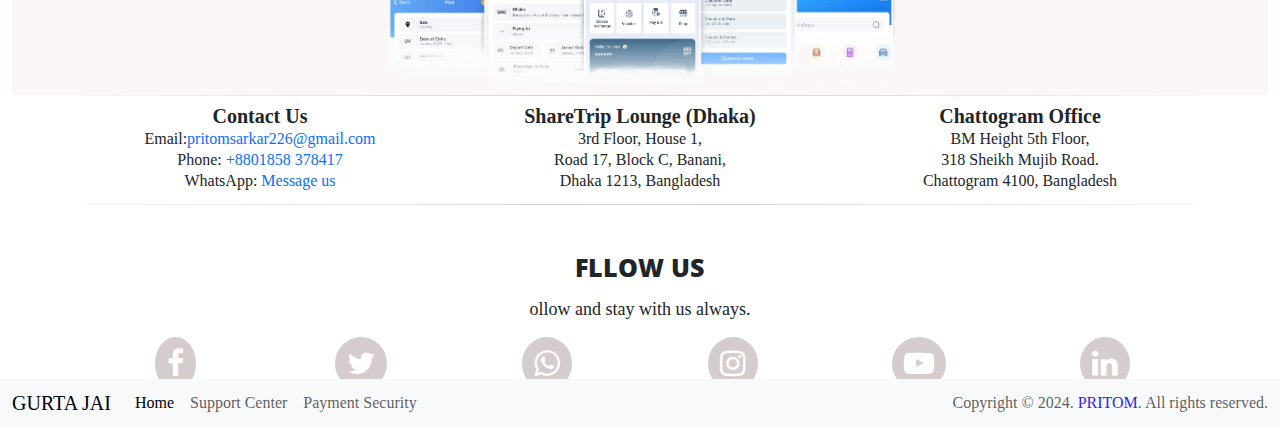
<file: visa.html>
<!DOCTYPE html>
<html lang="en">
<head>
    <meta charset="UTF-8">
    <meta name="viewport" content="width=device-width, initial-scale=1.0">
    <title>Document</title>
    <link rel="stylesheet" href="font-awesome/css/font-awesome.min.css">
    <link rel="stylesheet" href="bootstrap/css/bootstrap.min.css">
    <link rel="stylesheet" href="css/style.css">
    <link rel="stylesheet" href="css/visa.css">
</head>
<body>
    <nav class="navbar navbar-expand-lg navbar-dark bg-primary  fixed-top">
        <div class="container-fluid pritom">
          <a class="navbar-brand" href="#">GURTA JAI</a>
          <button class="navbar-toggler" type="button" data-bs-toggle="collapse" data-bs-target="#navbarScroll" aria-controls="navbarScroll" aria-expanded="false" aria-label="Toggle navigation">
            <span class="navbar-toggler-icon"></span>
          </button>
          <div class="collapse navbar-collapse" id="navbarScroll">
            <ul class="navbar-nav me-auto my-2 my-lg-0 navbar-nav-scroll" style="--bs-scroll-height: 100px;">
              <li class="nav-item">
                <a class="nav-link" aria-current="page" href="index.html">Home</a>
              </li>
              <li class="nav-item nav-color">
                <a class="nav-link " aria-current="page" href="flight.html">Flight</a>
              </li>
              <li class="nav-item">
                <a class="nav-link " aria-current="page" href="hotel.html">Hotel</a>
              </li>
              <li class="nav-item">
                <a class="nav-link active" aria-current="page" href="#">Visa</a>
              </li>
              <li class="nav-item">
                <a class="nav-link" aria-current="page" href="#">Payment</a>
              </li>
              
            </ul>
            <form class="d-flex">
              <input class="form-control me-2" type="search" placeholder="Search" aria-label="Search">
              <button class="btn btn-outline-success" type="submit">Search</button>
            </form>
          </div>
        </div>
      </nav>        
      <div class="container">
        <div class="visa-image">
            <img src="img/visa/Passport-Index-Visa-001.jpg" class="img-fluid" alt="">
        </div>
      </div>
      <section>
        <div class="container">
            <div class="visha-main">
                <div class="head-line">
                    <h2 class="title">Search Top Airlines</h2>
                    <h3 class="caption">ShareTrip's user-friendly </h3>
                </div>
                <div class="select-country">
                    <select class="form-select" aria-label="Default select example">
                        <option selected>International tourism receipts</option>
                        <option value="1">Africa</option>
                        <option value="2">Americas</option>
                        <option value="3">Asia and the Pacific</option>
                        <option value="4">Europe</option>
                        <option value="5">West Asia</option>
                    </select>
                </div>
                <div class="visa-process">
                    <h2>Step 1 - Gather information on your situation</h2>
                    Seek information and check if you need a visa or not
                    This portal helps you gather the information you will need before submitting your visa application online.
                                    
                    The visa wizard will help you determine, depending on your situation, the visa requirements, as well as the visa fees and required supporting documents.
                                    
                    If you have stayed in the Schengen Area within the past 6 months please use the Visa Calculator tool to determine the precise number of days remaining for your authorized stay (online calculator). 
                                    
                    Determine which authority is approved to receive your application
                    In addition to providing important general information, this link offers specific pages related to your place of residence, so that you can access the most accurate information for your visa application.
                                    
                                    
                    <h2> 2 - Set up my online application</h2>
                    Fill out the visa application form
                    To submit a visa application, you must provide at least the following :
                                    
                    A travel document (original + copy) in good condition, issued less than 10 years ago, with at least two blank pages, which is valid for at least three months after the date on which you have planned to leave the Schengen Area, or in the event of a long stay, which is valid for at least three months on the date on which the requested visa expires. However, in the event of a duly proven emergency, this final requirement may be waived.
                    2 recent ID pictures in ISO/IEC format (pdf)
                    The supporting documents (originals and copy) depending on your situation and your plan
                    Important : Documents in languages other than French or English may be required to be translated into French.
                                    
                    Your application fees are due upon filing.
                    If your home country is eligible, you must fill out the online application form. You will be guided through the whole process by on-screen explanations.
                    Before validating and printing out your application, you will be asked to create a personal account that includes your email address in order to save your partially- or fully-completed form. After this step, you will receive the list of required supporting documents and have the opportunity to book your appointment.
                    Tutorial : How to create your account
                    Tutorial : Completing your visa application online
                    If your country is not eligible, please check the appropriate procedure on your country of application page.
                                    
                    <h2>Step 3 - Book your appointment</h2>
                    Make an appointment with the visa application centre
                    Make sure you allow enough time before your departure date to schedule an appointment to have your application reviewed.
                                    
                    Check on the average appointment waiting time to ensure that you are able to submit your application three months to two weeks prior to your departure date for a long stay visa, and 6 months to two weeks prior to your departure date for a short stay visa.
                                    
                    In most cases, the consular services use external service providers to receive visa applicants and collect their documents. The consular services nonetheless remain fully responsible for processing and making decisions on visa applications.
                                    
                    You will find all the necessary details to make an appointment on the country of application page.
                                    
                                    
                    <h2>Step 4 - Submit your application</h2>
                    Go to the appointment with your application
                    You must attend your appointment with all the required documents (CERFA and receipt).
                                    
                    The service provider (or consulate) will receive you, review your application, collect the visa fee, collect your biometric data (photo and fingerprints) and keep your passport and the copies of all your supporting documents in order to forward them to the consulate.
                                    
                    The visa application process will take approximately 20 minutes at the visa centre.
                                    
                    Biometrics
                    All visas issued by France are biometric visas.
                                    
                    Any visa applicant aged 12 or older must submit his or her visa application in person. The following biometric data will be required: a photo (scanned or taken during your appointment), and ten fingerprints.
                                    
                    If you hold a biometric Schengen visa issued in the past 59 months, your previous biometric data can be re-used. 
                                    
                    Fees
                    Visa application fees are composed of :
                                    
                    The administrative costs incurred for the processing of your application. The amount paid is kept by the administration, even in cases where visas are denied. For more details, please refer to the table of application fees by visa type (pdf).
                    If application fees are received by an external service provider, this provider is responsible for collecting the appropriate fees. The service fee may differ from one country to another, but may not exceed € 40 per visa application. External service providers are also authorized by the administration to offer additional services at cost.
                    You may be exempt from attending your visa appointment in person if :
                    Your fingerprints were previously collected as part of an earlier application less than 59 months before the date of your current application.
                                    
                    NOTE : To confirm whether someone else can apply for a visa on your behalf, please contact your visa centre.
                                    
                                    
                    <h2> 5 - Track your application</h2>
                    Tracking your application and collecting your passport
                    Your application is monitored by the visa centre where you applied. For details, go to our track the progress of your application page.
                                    
                    You will be notified when your passport is ready for collection from the visa centre where you applied. Visa applications are generally processed within 15 days. This period can be extended up to 45 days in particular cases if the examination of the application justifies it.
                                    
                    In some instances, the passport can be sent by postal services.                 
                </div>
            </div>
        </div>
      </section>
      <div class="container-fluid">
        <div class="mobile-app">
          <div class="head-line">
            <h2 class="title">Your all-in-one Travel App</h2>
              <h3 class="caption">Get flights, hotels, holidays and visa assistance in just a few taps. Enjoy real-time flight updates, schedules, travel info, play games, win trip coins and much more.</h3>
              <div class="app-store">
                <a href="#"><img src="img/mobile-app/226491358186c1745a48484881123b38329f67d1.png" class="img-fluid" alt=""></a>
               <div class="scanner"><a href="#"> <img src="img/mobile-app/scanner.png" class="img-fluid" alt="" class="center"></a></div>
               <img src="img/mobile-app/mobile.png" class="img-fluid" alt="">
              </div>
            </div>
        </div>
      </div>
     </section>
     <section>  
      <div class="container">
        <div class="border-slo"></div>
        <div class="row">
          <div class="col-md-4 col-sm-6">
            <div class="contact">
              <div class="con-title">Contact Us</div>
              <p>Email:<a href="#">pritomsarkar226@gmail.com</a></p>
              <p>Phone:<a href="#">
                +8801858 378417</a></p>
                <p>WhatsApp:<a href="#">
                  Message us</a></p>
            </div>
          </div>
          <div class="col-md-4 col-sm-6">
            <div class="contact">
              <div class="con-title">ShareTrip Lounge (Dhaka)</div>
              <p>3rd Floor, House 1,</p>
              <p>Road 17, Block C, Banani,</p>
                <p>Dhaka 1213, Bangladesh</p>
            </div>
          </div>
          <div class="col-md-4 col-sm-6">
            <div class="contact">
              <div class="con-title">Chattogram Office</div>
              <p>BM Height 5th Floor,</p>
              <p>318 Sheikh Mujib Road.</p>
                <p>Chattogram 4100, Bangladesh</p>
            </div>
          </div>
        </div>
        <div class="border-slo"></div>    
      </div>
     </section>
     <section>
      <div class="container">
        <div class="head-line">
        <h2 class="title">Fllow us</h2>
            <h3 class="caption">ollow and stay with us always.</h3>
        </div>
        <div class="container">
          <div class="row">
            <div class="col-md-2 col-sm-6">
              <div class="social-item">
                <a href="#"><i class="fa fa-facebook" aria-hidden="true"></i></a>
              </div>
            </div>
            <div class="col-md-2 col-sm-6">
              <div class="social-item">
                <a href="#"><i class="fa fa-twitter" aria-hidden="true"></i></a>
              </div>
            </div>
            <div class="col-md-2 col-sm-6">
              <div class="social-item">
                <a href="#"><i class="fa fa-whatsapp" aria-hidden="true"></i></a>
              </div>
            </div>
            <div class="col-md-2 col-sm-6">
              <div class="social-item">
                <a href="#"><i class="fa fa-instagram" aria-hidden="true"></i></a>
              </div>
            </div>
            <div class="col-md-2 col-sm-6">
              <div class="social-item">
                <a href="#"><i class="fa fa-youtube-play" aria-hidden="true"></i></a>
              </div>
            </div>
            <div class="col-md-2 col-sm-6">
              <div class="social-item">
                <a href="#"><i class="fa fa-linkedin" aria-hidden="true"></i></a>
              </div>
            </div>
          </div>
        </div>
      </div>
     </section> 
     <nav class="navbar navbar-expand-lg navbar-light bg-light">
      <div class="container-fluid">
        <a class="navbar-brand" href="#">GURTA JAI</a>
        <button class="navbar-toggler" type="button" data-bs-toggle="collapse" data-bs-target="#navbarText" aria-controls="navbarText" aria-expanded="false" aria-label="Toggle navigation">
          <span class="navbar-toggler-icon"></span>
        </button>
        <div class="collapse navbar-collapse" id="navbarText">
          <ul class="navbar-nav me-auto mb-2 mb-lg-0">
            <li class="nav-item">
              <a class="nav-link active" aria-current="page" href="#">Home</a>
            </li>
            <li class="nav-item">
              <a class="nav-link" href="#">Support Center</a>
            </li>
            <li class="nav-item">
              <a class="nav-link" href="#">Payment Security</a>
            </li>
          </ul>
          <span class="navbar-text">
            Copyright © 2024. <a href="#">PRITOM</a>. All rights reserved.
          </span>
        </div>
      </div>
    </nav>
      <script src="bootstrap/js/bootstrap.bundle.js"></script>
</body>
</html>
</file>
<file: css/style.css>
/* http://meyerweb.com/eric/tools/css/reset/ 
   v2.0 | 20110126
   License: none (public domain)
*/

html, body, div, span, applet, object, iframe,
h1, h2, h3, h4, h5, h6, p, blockquote, pre,
a, abbr, acronym, address, big, cite, code,
del, dfn, em, img, ins, kbd, q, s, samp,
small, strike, strong, sub, sup, tt, var,
b, u, i, center,
dl, dt, dd, ol, ul, li,
fieldset, form, label, legend,
table, caption, tbody, tfoot, thead, tr, th, td,
article, aside, canvas, details, embed, 
figure, figcaption, footer, header, hgroup, 
menu, nav, output, ruby, section, summary,
time, mark, audio, video {
	margin: 0;
	padding: 0;
	border: 0;
	font-size: 100%;
	font: inherit;
	vertical-align: baseline;
}
/* HTML5 display-role reset for older browsers */
article, aside, details, figcaption, figure, 
footer, header, hgroup, menu, nav, section {
	display: block;
}
body {
	line-height: 1;
}
ol, ul {
	list-style: none;
}
blockquote, q {
	quotes: none;
}
blockquote:before, blockquote:after,
q:before, q:after {
	content: '';
	content: none;
}
table {
	border-collapse: collapse;
	border-spacing: 0;
}
@font-face {
    font-family: OpenSansExtrabold;
    src: url(../fonts/OpenSans-ExtraBold.ttf);
  }

section{
    margin-bottom: 50px;
}



.btn{
    background: white;
}
.btn:hover{
    background: rgb(46, 154, 243);
}
.d-flex{
    margin-right: 100px;
}

.plan{
    background: rgb(246, 238, 238);
    border-radius: 10px;
    
}
.travel-item{
    text-align: center;
    padding-top: 50px;
    padding-bottom: 50px;
    
}
.travel-item a i{
    font-size: 40px;
}
.carousel-caption h5{
    color: aliceblue;
    font-size: 30px;
}
.carousel-caption p{
    color: rgb(0, 238, 255);
    font-size: 20px;
}
.travel-item a{
    text-decoration: none;
    font-family: 'OpenSansExtrabold';
}
.plan-tytle h3{
    padding-top: 5px;
    font-size: 15px;
    font-weight: bold;
    text-transform: uppercase;
    text-decoration: none;
    color: black;
}
.plan-tytle h3:hover{
    color: blue;
}

.slogan p{
    color: rgb(10, 11, 11);
    text-align: center;
}


  .main-tytle{
    font-family: 'OpenSansExtrabold';
	text-transform: uppercase;
	margin: 0 0 20px 0;
	font-size: 20px;
  }
  .slogan p {
    animation-duration: 3s;
    animation-name: slide-in;
  }
  
  /*@keyframes slide-in {
    from {
      translate: 150vw 0;
      scale: 200% 1;
    }
  
    to {
      translate: 0 0;
      scale: 100% 1;
    }*/
  
  .slogan .heading{
    font-size: 30px;
    text-transform: uppercase;
    font-family:'Papyrus';
    font-weight: bold;
  }
  .slogan .main-slogan{
    font-size: 20px;
    font-family:'Papyrus';
    font-weight: bold;
  }

  .figure{
  position: relative;
  text-align: center;
  color: white;
  }
  .figure-caption{
    background:#25252747;
    position: absolute;
    bottom: 10px;
    left: 16px;
    width: 86%;
    border-radius: 5px;
    font-size: 20px;
    padding-bottom: 20px;
  }
  .figure-caption a{
    color: #ffffff;
    text-decoration: none;
    font-weight: bold;
   
  }

  /*zoom in*/
  .figure{
  overflow: hidden;
  }
  .figure img{
    transition: transform .5s ease;
  }
  .figure:hover img{
    transform: scale(1.5);
  }
  /*end*/
  h2.title{
    font-family: 'OpenSansExtrabold';
    text-transform: uppercase;
    margin: 0 0 20px 0;
    font-size: 25px;
  }
  .head-line{
      max-width: fit-content;
      margin-left: auto;
      margin-right: auto;
      width: 50%;
      padding-top: 50px;
  }
  .head-line .title{
    text-align: center;
  }
  .head-line .caption{
    text-align: center;
    font-size: 18px;
  }
  .air{
    background: #f9f8f8;
  }
  .air-item img{
    height: 36px;
    width: 36px;
  }
.air-main{
  display: flex;
  padding-left: 10px;
}
.airlince-name{
  margin-top: 10px;
  padding-left: 5px;
  font-size: 20px;
}
.air-main{
  padding-top: 15px;
  padding-bottom: 15px;
}
.air-main:hover{
  background: #ffffff;
  border-radius: 10px;
}
.flight a{
  text-decoration: none;
  color: black;
}
.flight{
  padding-top: 20px;
  padding-bottom: 20px;
}
/*3d carosal*/
:root {
  --crsl-bg: transparent;
  --box-bg: #1e272e;
  --box-shadow: #0000001c;
  --box-shadow-border: #0000000f;
  --box-border: #fff;
}

.carousel {
  display: flex;
  width: 100%;
  height: 100%;
  align-items: center;
  justify-content: center;
  font-family: Arial;
}

.carousel__list {
  display: flex;
  list-style: none;
  position: relative;
  width: 100%;
  height: 300px;
  justify-content: center;
  perspective: 300px;
}

.carousel__item {
  display: flex;
  align-items: center;
  justify-content: center;
  color: #fff;
  font-size: 0px;
  width:20%;
  height: 300px;
  border-radius: 12px;
  box-shadow: 0px 2px 8px 0px rgba(50, 50, 50, 0.5);
  position: absolute;
  transition: all .3s ease-in;
}

.carousel__item img {
  width: 100%;
  height: 100%;
  border-radius: 12px;
  object-fit: cover;
}

.carousel__item[data-pos="0"] {
  z-index: 5;
}

.carousel__item[data-pos="-1"],
.carousel__item[data-pos="1"] {
  opacity: 0.7;
  filter: blur(1px) grayscale(10%);
}

.carousel__item[data-pos="-1"] {
  transform: translateX(-40%) scale(.9);
  z-index: 4;
}

.carousel__item[data-pos="1"] {
  transform: translateX(40%) scale(.9);
  z-index: 4;
}

.carousel__item[data-pos="-2"],
.carousel__item[data-pos="2"] {
  opacity: 0.4;
  filter: blur(3px) grayscale(20%);
}

.carousel__item[data-pos="-2"] {
  transform: translateX(-70%) scale(.8);
  z-index: 3;
}

.carousel__item[data-pos="2"] {
  transform: translateX(70%) scale(.8);
  z-index: 3;
}

.carousel__controls {
  display: flex;
  justify-content: space-between;
  width: 100%;
  position: absolute;
  top: 50%;
  transform: translateY(-50%);
}

.carousel__control {
  font-size: 24px;
  cursor: pointer;
  user-select: none;
  padding: 10px;
  background: rgba(0, 0, 0, 0.5);
  color: white;
  border-radius: 50%;
  display: flex;
  align-items: center;
  justify-content: center;
}
/*end*/
.sub-buttun {
  max-width: fit-content;
  margin-left: auto;
  margin-right: auto;
  margin-top: 10px;
}
.sub-buttun button{
  height: 40px;
  width: 120px;
  border: none;
  border-radius: 5px;
  font-weight: bold;
}
.sub-buttun button a{
  text-decoration: none;
}
.demostic{
  background-color:  rgb(11, 133, 232);
}
.demostic a{
  color: #ffffff;
}
.demostic:hover{
  background: #e1dddd;
}
.international a{
  color: #5f5555;
}
.root-item{
  display: flex;
  justify-content: center;
  margin-top: 20px;
  background: rgb(251, 247, 247);
  border-radius: 10px;
  padding-top: 10px;
  padding-bottom: 10px;
  transition: 0.3s;
}
.root-item:hover{
  border: 2px solid rgb(51, 110, 238);
}
.from{
  margin-right: 30px;
  font-size: 22px;

}
.from p{
  font-size: 15px;
}
.to{
  margin-left: 30px;
  font-size: 22px;
}
.to p{
  font-size: 15px;
}
.plane a i{
  font-size: 30px;
  padding-top: 5px;
  padding-bottom: 5px;
  padding-left: 10px;
  padding-right: 10px;
  background: rgb(255, 255, 255);
  border-radius: 100%;
}
.plane a i:hover{
  background:rgb(11, 133, 232) ;
  color: rgb(255, 255, 255);
}
.app-store img{
  display: block;
  margin-left: auto;
  margin-right: auto;
 
}
/*scanner hover */
.scanner {
 
  overflow: hidden; 
  padding-top: 20px;
  border-radius: 5px;
  padding-bottom: 10px;
}

.scanner img {
  transition: transform .5s ease;
}

.scanner:hover img {
  transform: scale(1.5);
} 
/*end*/
.mobile-app{
  background:rgb(251, 247, 247);
}

.border-slo{
	height: 1px;
	background: rgb(246,246,246);
	background: linear-gradient(90deg, rgba(246,246,246,1) 0%, rgba(207,207,207,1) 50%, rgba(246,246,246,1) 100%);
}
.con-title{
  font-size: 20px;
  padding-bottom: 5px;
  font-weight: bold;
}
.contact{
  padding-top: 10px;
  padding-bottom: 10px;
  text-align: center;
}
.contact p{
  padding-bottom:5px;
}
.contact p a{
  text-decoration: none;
}
.social-item{
  padding-top: 30px;
  text-align: center;
}
.social-item a{
  font-size: 30px;
  padding: 10px 12px;
  background: rgb(213, 205, 205);
  border-radius: 100%;
  color: #ffffff;
}
.social-item a:hover{
  background: #ffffff;
  color: #417dee;
}
.navbar-text a{
  text-decoration: none;
  color: rgb(42, 42, 226);
}
</file>
<file: css/flight.css>
/* http://meyerweb.com/eric/tools/css/reset/ 
   v2.0 | 20110126
   License: none (public domain)
*/

html, body, div, span, applet, object, iframe,
h1, h2, h3, h4, h5, h6, p, blockquote, pre,
a, abbr, acronym, address, big, cite, code,
del, dfn, em, img, ins, kbd, q, s, samp,
small, strike, strong, sub, sup, tt, var,
b, u, i, center,
dl, dt, dd, ol, ul, li,
fieldset, form, label, legend,
table, caption, tbody, tfoot, thead, tr, th, td,
article, aside, canvas, details, embed, 
figure, figcaption, footer, header, hgroup, 
menu, nav, output, ruby, section, summary,
time, mark, audio, video {
	margin: 0;
	padding: 0;
	border: 0;
	font-size: 100%;
	font: inherit;
	vertical-align: baseline;
}
/* HTML5 display-role reset for older browsers */
article, aside, details, figcaption, figure, 
footer, header, hgroup, menu, nav, section {
	display: block;
}
body {
	line-height: 1;
}
ol, ul {
	list-style: none;
}
blockquote, q {
	quotes: none;
}
blockquote:before, blockquote:after,
q:before, q:after {
	content: '';
	content: none;
}
table {
	border-collapse: collapse;
	border-spacing: 0;
}
section{
	margin-bottom: 50px;
}
.air{
    margin-top: 50px;
}
</file>
<file: css/hotel.css>
/* http://meyerweb.com/eric/tools/css/reset/ 
   v2.0 | 20110126
   License: none (public domain)
*/

html, body, div, span, applet, object, iframe,
h1, h2, h3, h4, h5, h6, p, blockquote, pre,
a, abbr, acronym, address, big, cite, code,
del, dfn, em, img, ins, kbd, q, s, samp,
small, strike, strong, sub, sup, tt, var,
b, u, i, center,
dl, dt, dd, ol, ul, li,
fieldset, form, label, legend,
table, caption, tbody, tfoot, thead, tr, th, td,
article, aside, canvas, details, embed, 
figure, figcaption, footer, header, hgroup, 
menu, nav, output, ruby, section, summary,
time, mark, audio, video {
	margin: 0;
	padding: 0;
	border: 0;
	font-size: 100%;
	font: inherit;
	vertical-align: baseline;
}
/* HTML5 display-role reset for older browsers */
article, aside, details, figcaption, figure, 
footer, header, hgroup, menu, nav, section {
	display: block;
}
body {
	line-height: 1;
}
ol, ul {
	list-style: none;
}
blockquote, q {
	quotes: none;
}
blockquote:before, blockquote:after,
q:before, q:after {
	content: '';
	content: none;
}
table {
	border-collapse: collapse;
	border-spacing: 0;
}
 
.hotel{
    margin-top: 20px;
}
.hotel-main{
	margin-top: 20px;
}
.hotel-item img{
	border-radius: 20px;
}
.hotel-main h2{
	font-size: 20px;
	padding-top: 3px;
	color: black;
	padding-bottom: 15px;
}
.hotel-main h2:hover{
	color: rgb(7, 110, 244);
}
.hotel-main a{
	text-decoration: none;
}
section{
	margin-bottom: 50px;
}
</file>
<file: css/visa.css>
/* http://meyerweb.com/eric/tools/css/reset/ 
   v2.0 | 20110126
   License: none (public domain)
*/

html, body, div, span, applet, object, iframe,
h1, h2, h3, h4, h5, h6, p, blockquote, pre,
a, abbr, acronym, address, big, cite, code,
del, dfn, em, img, ins, kbd, q, s, samp,
small, strike, strong, sub, sup, tt, var,
b, u, i, center,
dl, dt, dd, ol, ul, li,
fieldset, form, label, legend,
table, caption, tbody, tfoot, thead, tr, th, td,
article, aside, canvas, details, embed, 
figure, figcaption, footer, header, hgroup, 
menu, nav, output, ruby, section, summary,
time, mark, audio, video {
	margin: 0;
	padding: 0;
	border: 0;
	font-size: 100%;
	font: inherit;
	vertical-align: baseline;
}
/* HTML5 display-role reset for older browsers */
article, aside, details, figcaption, figure, 
footer, header, hgroup, menu, nav, section {
	display: block;
}
body {
	line-height: 1;
}
ol, ul {
	list-style: none;
}
blockquote, q {
	quotes: none;
}
blockquote:before, blockquote:after,
q:before, q:after {
	content: '';
	content: none;
}
table {
	border-collapse: collapse;
	border-spacing: 0;
}

.select-country{
    margin-top: 20px;
}
.visa-process{
    margin-top: 20px;
    font-size: 15px;
    margin-bottom: 20px;
}
.visa-process h2{
    font-size: 25px;
    padding-bottom: 10px;
}
</file>
